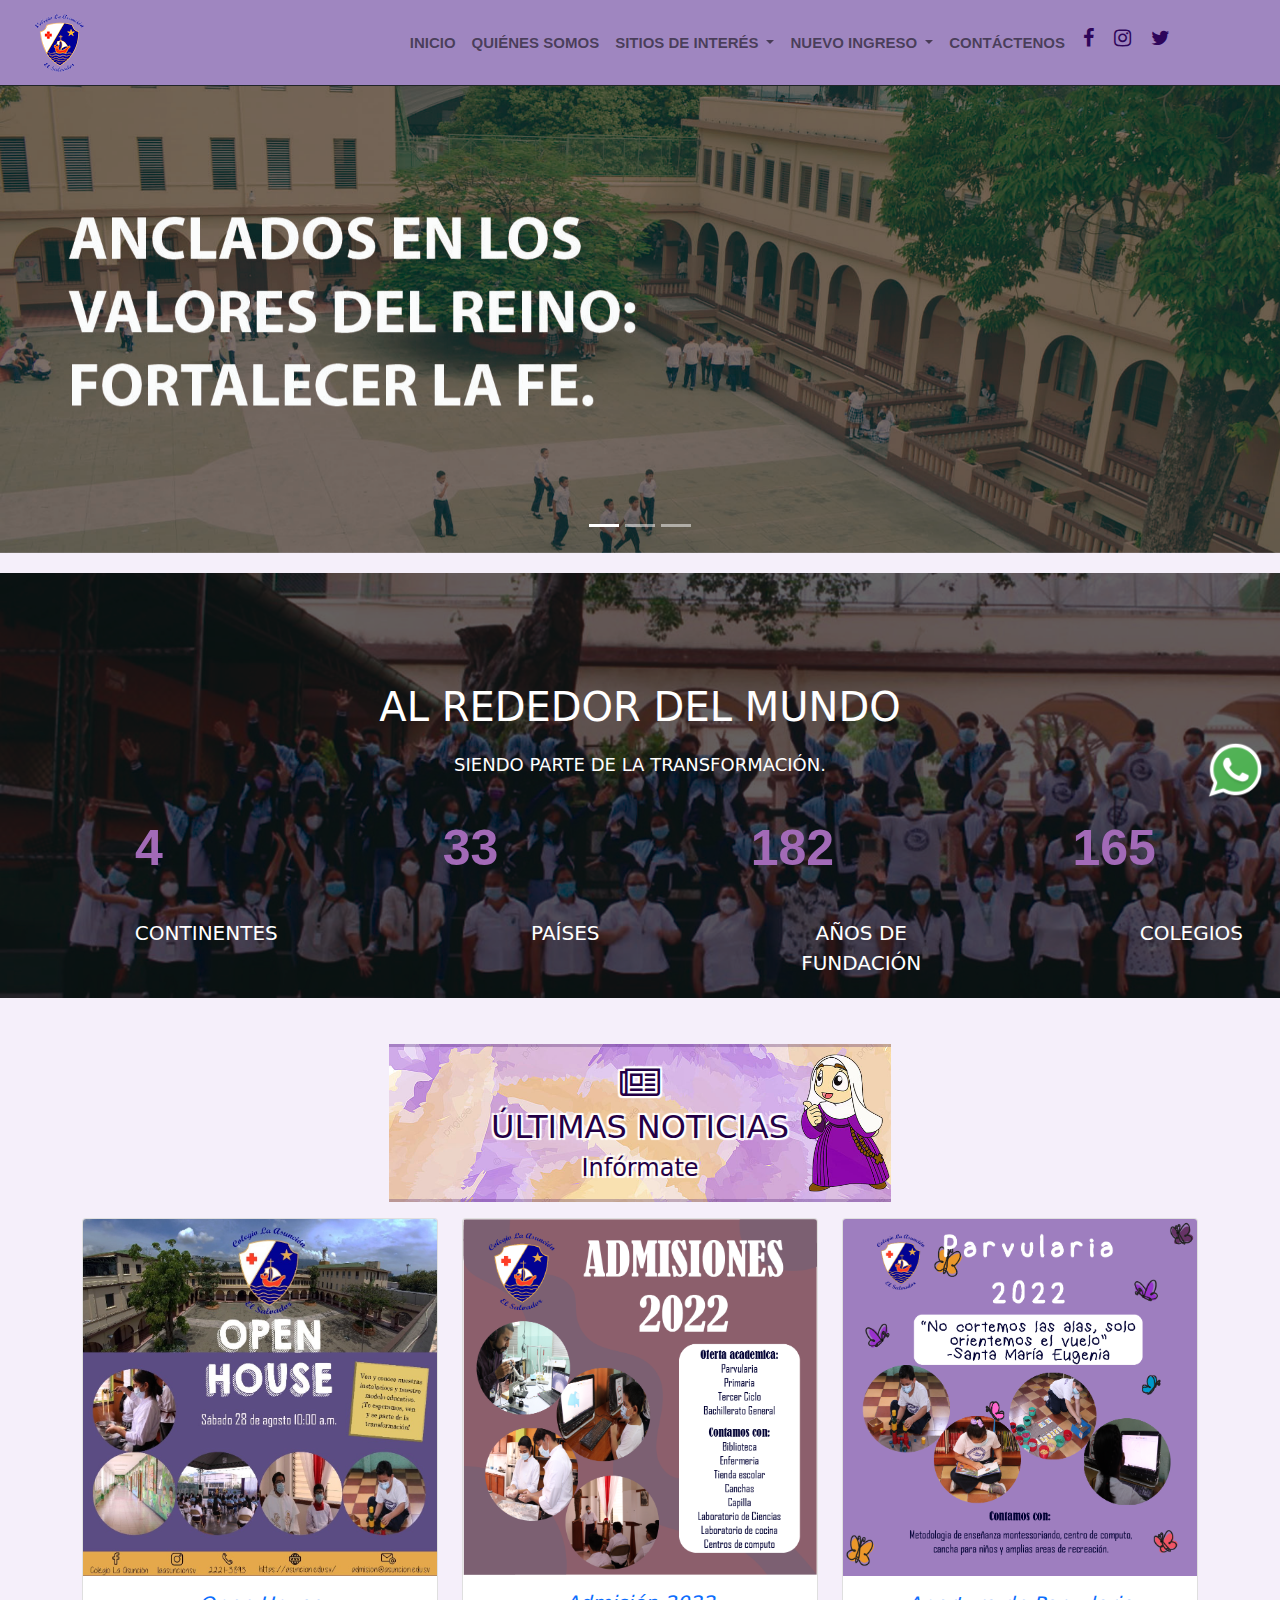
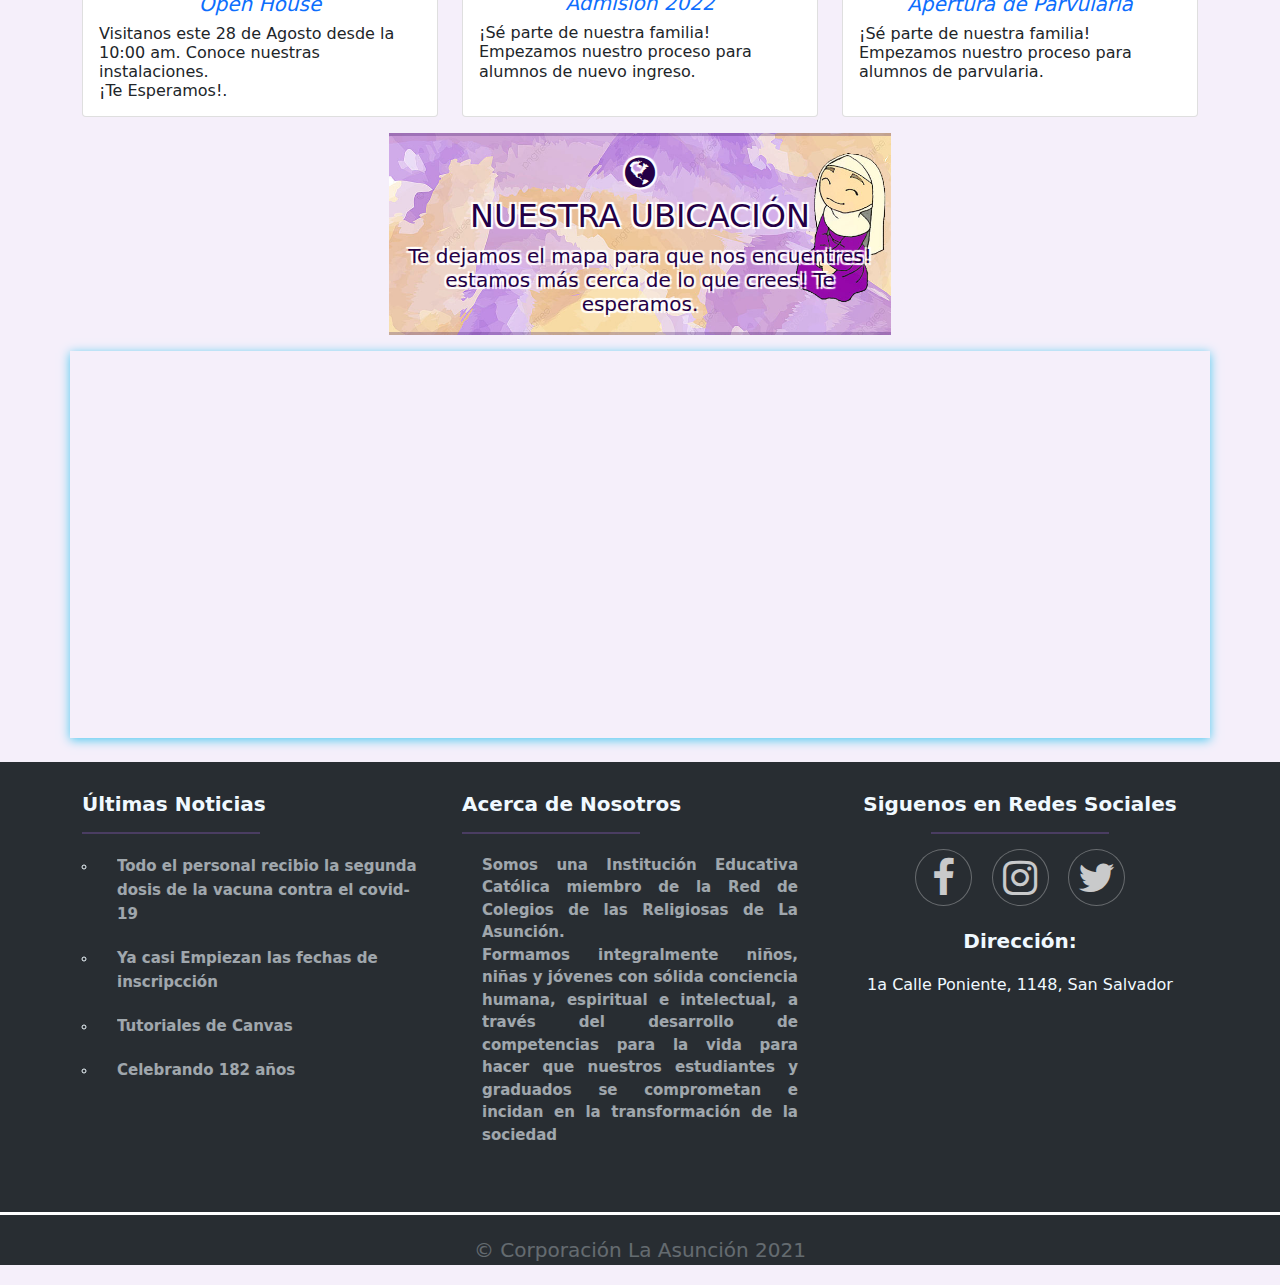
<file: index.html>
<!DOCTYPE html>
<html lang="es">
<head>
	<meta charset="UTF-8">
	<meta name="viewport" content="width=device-width, initial-scale=1.0">
	<title>Colegio La Asunción - SV</title>
	<meta name="description" content="corporacion la asuncion">
	<link rel="shortcut icon" href="images/logo.png" />

	<!-- boostrap -->
	<link rel="stylesheet" href="css/bootstrap.min.css">

	<!-- Font -->
	<link rel="stylesheet" href="css/font/font-awesome.min.css">

	<!-- redes sociales navbar -->
	<link rel="stylesheet" href="https://maxcdn.bootstrapcdn.com/font-awesome/4.7.0/css/font-awesome.min.css"/>

	<!-- Modal -->
	<link rel="stylesheet" href="css/paginas/modal.css">

	<!-- banner -->
	<link rel="stylesheet" href="css/paginas/banner.css">

	<!-- NavBar -->
	<link rel="stylesheet" href="css/paginas/navbar.css">

	<!-- Ultimas Noticias -->
	<link rel="stylesheet" href="css/paginas/Unoticias.css">

	<!-- Footer -->
	<link rel="stylesheet" href="css/paginas/footer.css">


</head>
<body id="body-index">
	

	<!-- Navbar -->
	<nav class="navbar sticky-top navbar-light navbar-expand-lg border-bottom border-dark" style="background-color: #9f86c0;">

		    <a class="navbar-brand nav-image" href="index.html">
		      <img src="images/logo.png" alt="La Asunción">
		    </a>

		    <button class="navbar-toggler navbar-toggler-right toggle" type="button" data-bs-toggle="collapse" data-bs-target="#navbarNavDropdown" aria-controls="navbarNavDropdown" aria-expanded="false" aria-label="Toggle navigation">
		      <span class="navbar-toggler-icon"></span>
		    </button>
		    <div class="collapse navbar-collapse justify-content-end bar" id="navbarNavDropdown">
		      <ul class="navbar-nav items">
		        <li class="nav-item p">
		          <a class="nav-link a" aria-current="page" href="index.html">inicio</a>
		        </li>
		        <li class="nav-item p">
		          <a class="nav-link" href="quienes.html">quiénes somos</a>
		        </li>
		        <li class="nav-item dropdown p">
		          <a class="nav-link dropdown-toggle" href="#" id="navbarDropdownMenuLink" role="button" data-bs-toggle="dropdown" aria-expanded="false">
		            sitios de interés
		          </a>
		          <ul class="dropdown-menu submenu" aria-labelledby="navbarDropdownMenuLink">
		            <li><a class="dropdown-item a" href="sitios.html">Plataforma y Correo</a></li>
		            <li><a class="dropdown-item a" href="noticias.html">Noticias</a></li>
		            <li><a class="dropdown-item a" href="galeria.html">Galería</a></li>
		            <li><hr class="dropdown-divider"></li>
		            <li><a class="dropdown-item a" href="https://sites.google.com/view/biblioteca-monseor-romero/inicio" target="_blank">Biblioteca Online</a></li>
		          </ul>
		        </li>
		        <li class="nav-item dropdown p">
		          <a class="nav-link dropdown-toggle" href="#" id="navbarDropdownMenuLink" role="button" data-bs-toggle="dropdown" aria-expanded="false">
		            nuevo ingreso
		          </a>
		          <ul class="dropdown-menu submenu" aria-labelledby="navbarDropdownMenuLink">
		            <li><a class="dropdown-item a" href="oferta.php">Oferta Académica</a></li>
		            <li><a class="dropdown-item a" href="solicitud_info.php">Admisión 2022</a></li>
		          </ul>
		        </li>
		        <li class="nav-item p">
		          <a class="nav-link" href="contactenos.html">contáctenos</a>
		        </li>
		        <li><a href="https://www.facebook.com/colegiolaasuncionsv" target="_blank"><i aria-hidden='true' class='fa fa-facebook redes'/></i></a></li>
		        <li><a href="https://www.instagram.com/laasuncionsv/" target="_blank"><i aria-hidden='true' class='fa fa-instagram redes'/></i></a></li>
                <li><a href="https://twitter.com/laasuncionsv?lang=es" target="_blank"><i aria-hidden='true' class='fa fa-twitter redes'/></i></a></li>
                
		      </ul>

		    </div>			    
	</nav>


	<!-- Banner Principal -->
	<div id="carouselExampleIndicators" class="carousel slide" data-bs-ride="carousel">

	  <div class="carousel-indicators">
	    <button type="button" data-bs-target="#carouselExampleIndicators" data-bs-slide-to="0" class="active" aria-current="true" aria-label="Slide 1"></button>
	    <button type="button" data-bs-target="#carouselExampleIndicators" data-bs-slide-to="1" aria-label="Slide 2"></button>
	    <button type="button" data-bs-target="#carouselExampleIndicators" data-bs-slide-to="2" aria-label="Slide 3"></button>
	  </div>
	  <div class="carousel-inner">
	    <div class="carousel-item active">
	      <img src="images/main-banner/banneruno.jpg" class="d-block w-100" alt="...">
	    </div>
	    <div class="carousel-item">
	      <img src="images/main-banner/bannerdos.jpg" class="d-block w-100" alt="...">
	    </div>
	    <div class="carousel-item">
	      <img src="images/main-banner/bannertres.jpg" class="d-block w-100" alt="...">
	    </div>
	  </div>
	</div>

	<!-- Banner secundario -->

	<div class="content" style="background-image: url(images/about/somos2.jpg);">
		<center>
			<div class="centerBanner">
				<h1 class="titleBanner">AL REDEDOR DEL MUNDO</h1>
			  <p class="phraseBanner">Siendo parte de la transformación.</p>
			</div>
		</center>
		<div class="row rows">
			<div class="col-md-3">
				<center>
	            <h1 class="numbers">4</h1>
	            <p class="phraseNum">Continentes</p>
	      </center>
			</div>
			<div class="col-md-3">
				<center>
              <h1 class="numbers">33</h1>
            	<p class="phraseNum">Países</p>
        </center>
			</div>
			<div class="col-md-3">
				<center>
	            <h1 class="numbers">182</h1>
	            <p class="phraseNum">Años de <br/>Fundación</p>
	      </center>
			</div>
			<div class="col-md-3">
				<center>
	            <h1 class="numbers">165</h1>
	            <p class="phraseNum">Colegios</p>
	      </center>
			</div>
		</div>
	</div>


	<!-- Ultimas Noticias -->
	<div class="container container-UN">
		<div class="row">
			<center>
				<div class="col-md-6">
					<div class="acerca"  style="background-image: url(images/fondouno.jpg); background-repeat: no-repeat; background-size: cover; background-position: center;">
			      <hr class="hrN">
			      	<i class="fa fa-newspaper-o iconN"></i>
				      <h2>ÚLTIMAS NOTICIAS</h2>
				      <div class="text"><h4>Infórmate</h4></div>
			      <hr class="hrN">
			     </div>
			  </div>
	  	</center>
	  </div>
	</div>
	<div class="container">
			  <div class="row row-cols-1 row-cols-md-3 g-4">
		  <div class="col">
		    <div class="card h-100">
		      <img src="images/noticias/open.jpeg" class="card-img-top imgU" alt="...">
		      <div class="card-body">
		        <a class="Titu" href="noticias.html#ope"><h5 class="card-title">Open House</h5></a>
		        <h6 class="card-text">Visitanos este 28 de Agosto desde la 10:00 am. Conoce nuestras instalaciones.<br>¡Te Esperamos!.</h6>
		      </div>
		    </div>
		  </div>
		  <div class="col">
		    <div class="card h-100">
		      <img src="images/noticias/Admision2022.2.png" class="card-img-top imgU" alt="...">
		      <div class="card-body">
		        <a class="Titu" href="noticias.html#adm"><h5 class="card-title">Admisión 2022</h5></a>
		        <h6 class="card-text">¡Sé parte de nuestra familia! Empezamos nuestro proceso para alumnos de nuevo ingreso.</h6>
		      </div>
		    </div>
		  </div>
		  <div class="col">
		    <div class="card h-100">
		      <img src="images/noticias/parvularia2022.png" class="card-img-top imgU" alt="...">
		      <div class="card-body">
		        <a class="Titu"><h5 class="card-title">Apertura de Parvularia</h5></a>
		        <h6 class="card-text">¡Sé parte de nuestra familia! Empezamos nuestro proceso para alumnos de parvularia.</h6>
		      </div>
		    </div>
		  </div>
		</div>
	</div>

	<!-- Ubicacion Maps-->
	<div class="container">
		<div class="row">
			<center>
				<div class="col-md-6">
					<div class="acerca" style="background-image: url(images/fondodos.jpg); background-repeat: no-repeat; background-size: cover; background-position: center;">
			      <hr class="hrN">
			      	<i class="fa fa-globe iconN" aria-hidden="true"></i>
				      <h2>NUESTRA UBICACIÓN</h2>
				      <div class="text"><h5>Te dejamos el mapa para que nos encuentres! estamos más cerca de lo que crees! Te esperamos.</h5></div>
			      <hr class="hrN">
			     </div>
			  </div>
	  	</center>
	  </div>
	</div>
	<div class="container">
		<div class="row">
			<div class="col-md-12 ubicacion">
					<iframe src="https://www.google.com/maps/embed?pb=!1m18!1m12!1m3!1d3876.2767494626523!2d-89.20429968513186!3d13.701681202144446!2m3!1f0!2f0!3f0!3m2!1i1024!2i768!4f13.1!3m3!1m2!1s0x8f6330f307ddc703%3A0x973faca83cf001e8!2sColegio%20La%20Asunci%C3%B3n!5e0!3m2!1ses-419!2ssv!4v1626298710911!5m2!1ses-419!2ssv" width="100%" height="380" style="border:0;" allowfullscreen="" loading="lazy"></iframe>
			</div>
		</div>
	</div><br>

	<!-- WhatsApp Chat -->
  <a href="https://api.whatsapp.com/send?phone=50376025460&text=Hola!&nbsp;Me&nbsp;podrían&nbsp;brindar&nbsp;información?" class="appWhatsapp" target="_blank">
    <img src="images/Whatsapp.png" alt="Whatsapp">
  </a>

  <!-- Messenger plugin del chat Code -->
    <div id="fb-root"></div>

    <!-- Your plugin del chat code --
    <div id="fb-customer-chat" class="fb-customerchat">
    </div>

    <script>
      var chatbox = document.getElementById('fb-customer-chat');
      chatbox.setAttribute("page_id", "640260806045532");
      chatbox.setAttribute("attribution", "page_inbox");

      window.fbAsyncInit = function() {
        FB.init({
          xfbml            : true,
          version          : 'v11.0'
        });
      };

      (function(d, s, id) {
        var js, fjs = d.getElementsByTagName(s)[0];
        if (d.getElementById(id)) return;
        js = d.createElement(s); js.id = id;
        js.src = 'https://connect.facebook.net/es_LA/sdk/xfbml.customerchat.js';
        fjs.parentNode.insertBefore(js, fjs);
      }(document, 'script', 'facebook-jssdk'));
    </script>

	<!-- Footer -->
	<div class="footer-dark">
	    <footer>
	        <div class="container">
	            <div class="row">
	                <div class="col-sm-6 col-md-4 item">
	                    <h3>Últimas Noticias</h3><hr class="hr">
	                    <ul>
			              <li class="u"><a href="#"><p align="left">Todo el personal recibio la segunda dosis de la vacuna contra el covid-19</p></a></li>
			              <li class="u"><a href="#"><p align="left">Ya casi Empiezan las fechas de inscripcción</p></a></li>
			              <li class="u"><a href="#"><p align="left">Tutoriales de Canvas</p></a></li>
			              <li class="u"><a href="#"><p align="left">Celebrando 182 años</p></a></li>
			            </ul>
	                </div>
	                <div class="col-md-4 item text">
	                    <h3>Acerca de Nosotros</h3><hr class="hr">
	                    <p align="justify">Somos una Institución Educativa Católica miembro de la Red de Colegios de las Religiosas de La Asunción.<br>

							Formamos integralmente niños, niñas y jóvenes con sólida conciencia humana, espiritual e intelectual, a través del desarrollo de competencias para la vida para hacer que nuestros estudiantes y graduados se comprometan e incidan en la transformación de la sociedad</p>
	                </div>
	                <div class="col item social"> <h3>Siguenos en Redes Sociales</h3><center><hr class="hr"></center>
	                	<a href="https://www.facebook.com/colegiolaasuncionsv" target="_blank"><i class="fa fa-facebook redesf"></i></a>
	                	<a href="https://www.instagram.com/laasuncionsv/" target="_blank"><i class="fa fa-instagram redesf"></i></a>
	                	<a href="https://twitter.com/laasuncionsv?lang=es" target="_blank"><i class="fa fa-twitter redesf"></i></a><br><br>
	                	<h3>Dirección:</h3><p>1a Calle Poniente, 1148, San Salvador</p></div>
	            </div>
	            
	            
	            
	        </div>
	    </footer>
	</div>

	<!-- SSL -->
	<div class="cert d-none d-md-block">
				<center>
	            	<p class="copyright">© Corporación La Asunción 2021</p>
	            	<span id="siteseal"><script async type="text/javascript" src="https://seal.starfieldtech.com/getSeal?sealID=hhTdukaSiaoA1QEZfbR8whb3d4AvOkJzgNb5v4oN0z4thwvhJ1BgRRNYgdxV"></script></span>
	      </center>
	</div>

	<!-- Modal --
   	<div class="pop-up">
        <div class="pop-up-wrap">
            <div class="pop-up-title">
            	<img src="images/logo.png" alt="La Asunción">
                <h2>La Asunción</h2>
            </div>
            <div class="subcription">
                <div class="line"></div>
                <i class="fa fa-times-circle-o close" id="close"></i>
                <div class="sub-content">
                    <h2>VISITANOS</h2>
                    	<img src="images/modal/open.jpeg" width="400" height="300">
                </div>
                
                <div class="line"></div>
            </div>
        </div>
    </div>
	

	<!-- Script de Navbar estatico y cambio de color -->
	<style type="text/css">
		.color{
			background-color: rgba(181, 160, 213, 0.93) !important;
		}
	</style>
	<script type="text/javascript">
		var nav = document.querySelector('nav');

			window.addEventListener('scroll', function (){

				if (window.pageYOffset > 100) {
					nav.classList.add('color','shadow');
				}else{
					nav.classList.remove('color','shadow');
				}
		});
		var button = document.querySelector('button');

			window.addEventListener('scroll', function (){

				if (window.pageYOffset > 100) {
					button.classList.add('color','shadow');
				}else{
					button.classList.remove('color','shadow');
				}
		});
	</script>

	<!-- jQuery -->	
	<script src="js/jquery-3.6.0.min.js"></script>
	<script src="js/bootstrap.min.js"></script>

	<!-- Modal -->
	<script src="js/modal.js"></script>

	
</body>
</html>
</file>
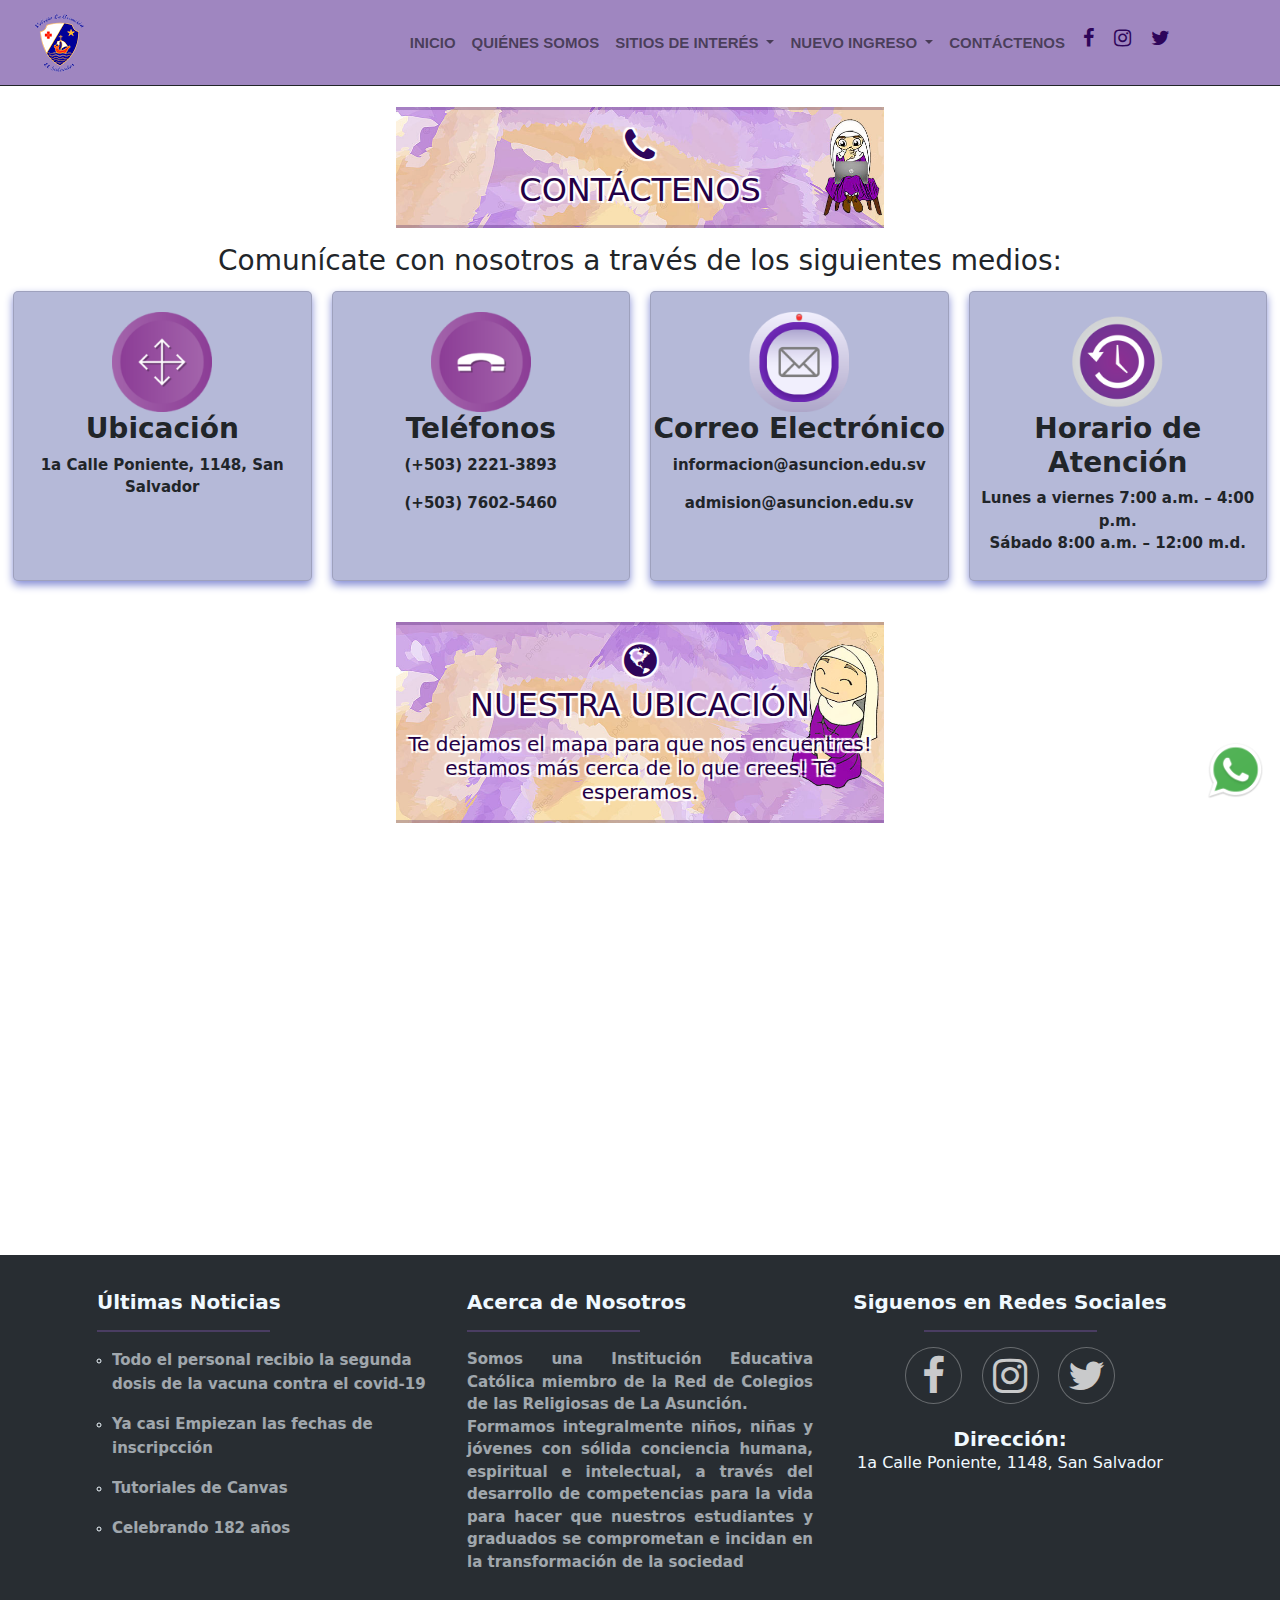
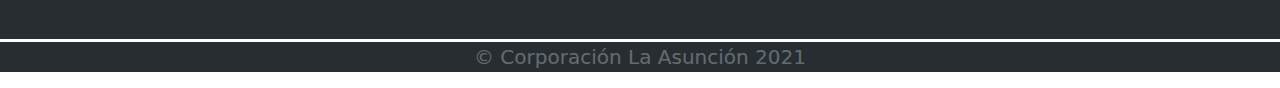
<file: contactenos.html>
<!DOCTYPE html>
<html lang="es">
<head>
	<meta charset="UTF-8">
	<meta name="viewport" content="width=device-width, initial-scale=1.0">
	<title>Colegio La Asunción - SV</title>
	<meta name="description" content="corporacion la asuncion">
	<link rel="shortcut icon" href="images/logo.png" />

	<!-- boostrap -->
	<link rel="stylesheet" href="css/bootstrap.min.css">

	<!-- Font -->
	<link rel="stylesheet" href="css/font/font-awesome.min.css">

	<!-- redes sociales navbar -->
	<link rel="stylesheet" href="https://maxcdn.bootstrapcdn.com/font-awesome/4.7.0/css/font-awesome.min.css"/>

	<!-- NavBar -->
	<link rel="stylesheet" href="css/paginas/navbar.css">

	<!-- Contactos  -->
	<link rel="stylesheet" href="css/paginas/contactenos.css">

	<!-- Footer -->
	<link rel="stylesheet" href="css/paginas/footer.css">

	<!-- animacion formulario-->
    <link rel="stylesheet" href="https://cdnjs.cloudflare.com/ajax/libs/animate.css/4.1.1/animate.min.css"/>


</head>
<body id="body-noticias">
	

	<!-- Navbar -->
	<nav class="navbar sticky-top navbar-light navbar-expand-lg border-bottom border-dark" style="background-color: #9f86c0;">

		    <a class="navbar-brand nav-image" href="index.html">
		      <img src="images/logo.png" alt="La Asunción">
		    </a>

		    <button class="navbar-toggler navbar-toggler-right toggle" type="button" data-bs-toggle="collapse" data-bs-target="#navbarNavDropdown" aria-controls="navbarNavDropdown" aria-expanded="false" aria-label="Toggle navigation">
		      <span class="navbar-toggler-icon"></span>
		    </button>
		    <div class="collapse navbar-collapse justify-content-end bar" id="navbarNavDropdown">
		      <ul class="navbar-nav items">
		        <li class="nav-item p">
		          <a class="nav-link a" aria-current="page" href="index.html">inicio</a>
		        </li>
		        <li class="nav-item p">
		          <a class="nav-link" href="quienes.html">quiénes somos</a>
		        </li>
		        <li class="nav-item dropdown p">
		          <a class="nav-link dropdown-toggle" href="#" id="navbarDropdownMenuLink" role="button" data-bs-toggle="dropdown" aria-expanded="false">
		            sitios de interés
		          </a>
		          <ul class="dropdown-menu submenu" aria-labelledby="navbarDropdownMenuLink">
		            <li><a class="dropdown-item a" href="sitios.html">Plataforma y Correo</a></li>
		            <li><a class="dropdown-item a" href="noticias.html">Noticias</a></li>
		            <li><a class="dropdown-item a" href="galeria.html">Galería</a></li>
		            <li><hr class="dropdown-divider"></li>
		            <li><a class="dropdown-item a" href="https://sites.google.com/view/biblioteca-monseor-romero/inicio" target="_blank">Biblioteca Online</a></li>
		          </ul>
		        </li>
		        <li class="nav-item dropdown p">
		          <a class="nav-link dropdown-toggle" href="#" id="navbarDropdownMenuLink" role="button" data-bs-toggle="dropdown" aria-expanded="false">
		            nuevo ingreso
		          </a>
		          <ul class="dropdown-menu submenu" aria-labelledby="navbarDropdownMenuLink">
		            <li><a class="dropdown-item a" href="oferta.php">Oferta Académica</a></li>
		            <li><a class="dropdown-item a" href="solicitud_info.php" disabled>Admisión 2022</a></li>
		          </ul>
		        </li>
		        <li class="nav-item p">
		          <a class="nav-link" href="#">contáctenos</a>
		        </li>
		        <li><a href="https://www.facebook.com/colegiolaasuncionsv" target="_blank"><i aria-hidden='true' class='fa fa-facebook redes'/></i></a></li>
		        <li><a href="https://www.instagram.com/laasuncionsv/" target="_blank"><i aria-hidden='true' class='fa fa-instagram redes'/></i></a></li>
                <li><a href="https://twitter.com/laasuncionsv?lang=es" target="_blank"><i aria-hidden='true' class='fa fa-twitter redes'/></i></a></li>
                
		      </ul>

		    </div>			    
	</nav>

	<!-- Contactenos -->
	<div class="container">
		<div class="row">
			<center>
				<div class="col-md-6">
					<div class="tituloC" style="background-image: url(images/fondotres.jpg); background-repeat: no-repeat; background-size: cover; background-position: center;">
			      <hr class="hrC">
			      	<i class="fa fa-phone iconC" aria-hidden="true"></i>
				      <h2 class="h2">CONTÁCTENOS</h2>
			      <hr class="hrC">
			     </div>
			  </div>
			  <h3 class="animate__animated animate__pulse animate__slow animate__infinite  infinite">Comunícate con nosotros a través de los siguientes medios: </h3>
	  	</center>
	  </div>
	</div>

	<div class="row">
	  <div class="column">
	    <div class="card">
	      <center><img class="" src="images/contactos/ubicacion.png"></center>
	      <h3><strong>Ubicación</strong></h3>
	      <p class="p"><b>1a Calle Poniente, 1148, San Salvador</b></p>
	    </div>
	  </div>

	  <div class="column">
	    <div class="card">
	      <center><img src="images/contactos/telefono.png"></center>
	      <h3><strong>Teléfonos</strong></h3>
	      <p class="p"><b>(+503) 2221-3893</b></p>
	      <p class="p"><b>(+503) 7602-5460</b></p>
	    </div>
	  </div>
	  
	  <div class="column">
	    <div class="card">
	      <center><img src="images/contactos/email.png"></center>
	      <h3><strong>Correo Electrónico</strong></h3>
	      <p class="p"><b>informacion@asuncion.edu.sv</b></p>
	      <p class="p"><b>admision@asuncion.edu.sv</b></p>

	    </div>
	  </div>
	  
	  <div class="column">
	    <div class="card">
	      <center><img src="images/contactos/horario.png"></center>
	      <h3><strong>Horario de Atención</strong></h3>
	      <p class="p"><b>Lunes a viernes 7:00 a.m. – 4:00 p.m.<br>
	         Sábado 8:00 a.m. – 12:00 m.d.</b></p>
	    </div>
	  </div>
	</div>

    <!-- Ubicacion Maps-->
	<div class="container">
		<div class="row">
			<center>
				<div class="col-md-6">
					<div class="tituloC" style="background-image: url(images/fondodos.jpg); background-repeat: no-repeat; background-size: cover; background-position: center;">
			      <hr class="hrC">
			      	<i class="fa fa-globe iconC" aria-hidden="true"></i>
				      <h2>NUESTRA UBICACIÓN</h2>
				      <div class="text"><h5>Te dejamos el mapa para que nos encuentres! estamos más cerca de lo que crees! Te esperamos.</h5></div>
			      <hr class="hrC">
			     </div>
			  </div>
	  	</center>
	  </div>
	</div>
	<div class="container">
		<div class="row">
			<div class="col-md-12 ubicacion">
					<iframe src="https://www.google.com/maps/embed?pb=!1m18!1m12!1m3!1d3876.2767494626523!2d-89.20429968513186!3d13.701681202144446!2m3!1f0!2f0!3f0!3m2!1i1024!2i768!4f13.1!3m3!1m2!1s0x8f6330f307ddc703%3A0x973faca83cf001e8!2sColegio%20La%20Asunci%C3%B3n!5e0!3m2!1ses-419!2ssv!4v1626298710911!5m2!1ses-419!2ssv" width="100%" height="380" style="border:0;" allowfullscreen="" loading="lazy"></iframe>
			</div>
		</div>
	</div><br>

	<!-- WhatsApp Chat -->
  <a href="https://api.whatsapp.com/send?phone=50376025460&text=Hola!&nbsp;Me&nbsp;podrían&nbsp;brindar&nbsp;información?" class="appWhatsapp" target="_blank">
    <img src="images/Whatsapp.png" alt="Whatsapp">
  </a>

  <!-- Messenger plugin del chat Code -->
    <div id="fb-root"></div>

    <!-- Your plugin del chat code --
    <div id="fb-customer-chat" class="fb-customerchat">
    </div>

    <script>
      var chatbox = document.getElementById('fb-customer-chat');
      chatbox.setAttribute("page_id", "640260806045532");
      chatbox.setAttribute("attribution", "page_inbox");

      window.fbAsyncInit = function() {
        FB.init({
          xfbml            : true,
          version          : 'v11.0'
        });
      };

      (function(d, s, id) {
        var js, fjs = d.getElementsByTagName(s)[0];
        if (d.getElementById(id)) return;
        js = d.createElement(s); js.id = id;
        js.src = 'https://connect.facebook.net/es_LA/sdk/xfbml.customerchat.js';
        fjs.parentNode.insertBefore(js, fjs);
      }(document, 'script', 'facebook-jssdk'));
    </script>

	<!-- Footer -->
	<div class="footer-dark">
	    <footer>
	        <div class="container">
	            <div class="row">
	                <div class="col-sm-6 col-md-4 item">
	                    <h3>Últimas Noticias</h3><hr class="hr">
	                    <ul>
			              <li class="u"><a href="#"><p align="left">Todo el personal recibio la segunda dosis de la vacuna contra el covid-19</p></a></li>
			              <li class="u"><a href="#"><p align="left">Ya casi Empiezan las fechas de inscripcción</p></a></li>
			              <li class="u"><a href="#"><p align="left">Tutoriales de Canvas</p></a></li>
			              <li class="u"><a href="#"><p align="left">Celebrando 182 años</p></a></li>
			            </ul>
	                </div>
	                <div class="col-md-4 item text">
	                    <h3>Acerca de Nosotros</h3><hr class="hr">
	                    <p align="justify">Somos una Institución Educativa Católica miembro de la Red de Colegios de las Religiosas de La Asunción.<br>

							Formamos integralmente niños, niñas y jóvenes con sólida conciencia humana, espiritual e intelectual, a través del desarrollo de competencias para la vida para hacer que nuestros estudiantes y graduados se comprometan e incidan en la transformación de la sociedad</p>
	                </div>
	                <div class="col item social"> <h3>Siguenos en Redes Sociales</h3><center><hr class="hr"></center>
	                	<a href="https://www.facebook.com/colegiolaasuncionsv" target="_blank"><i class="fa fa-facebook redesf"></i></a>
	                	<a href="https://www.instagram.com/laasuncionsv/" target="_blank"><i class="fa fa-instagram redesf"></i></a>
	                	<a href="https://twitter.com/laasuncionsv?lang=es" target="_blank"><i class="fa fa-twitter redesf"></i></a><br><br>
	                	<h3>Dirección:</h3><p>1a Calle Poniente, 1148, San Salvador</p></div>
	            </div>
	            
	            
	            
	        </div>
	    </footer>
	</div>

	<!-- SSL -->
	<div class="cert d-none d-md-block">
				<center>
	            	<p class="copyright">© Corporación La Asunción 2021</p>
	            	<span id="siteseal"><script async type="text/javascript" src="https://seal.starfieldtech.com/getSeal?sealID=hhTdukaSiaoA1QEZfbR8whb3d4AvOkJzgNb5v4oN0z4thwvhJ1BgRRNYgdxV"></script></span>
	      </center>
	</div>

	<!-- Script de Navbar estatico y cambio de color -->
	<style type="text/css">
		.color{
			background-color: rgba(181, 160, 213, 0.93) !important;
		}
	</style>
	<script type="text/javascript">
		var nav = document.querySelector('nav');

			window.addEventListener('scroll', function (){

				if (window.pageYOffset > 100) {
					nav.classList.add('color','shadow');
				}else{
					nav.classList.remove('color','shadow');
				}
		});
		var button = document.querySelector('button');

			window.addEventListener('scroll', function (){

				if (window.pageYOffset > 100) {
					button.classList.add('color','shadow');
				}else{
					button.classList.remove('color','shadow');
				}
		});
	</script>
	<!-- jQuery -->	
	<script src="js/jquery-3.6.0.min.js"></script>
	<script src="js/bootstrap.min.js"></script>

	
</body>
</html>
</file>
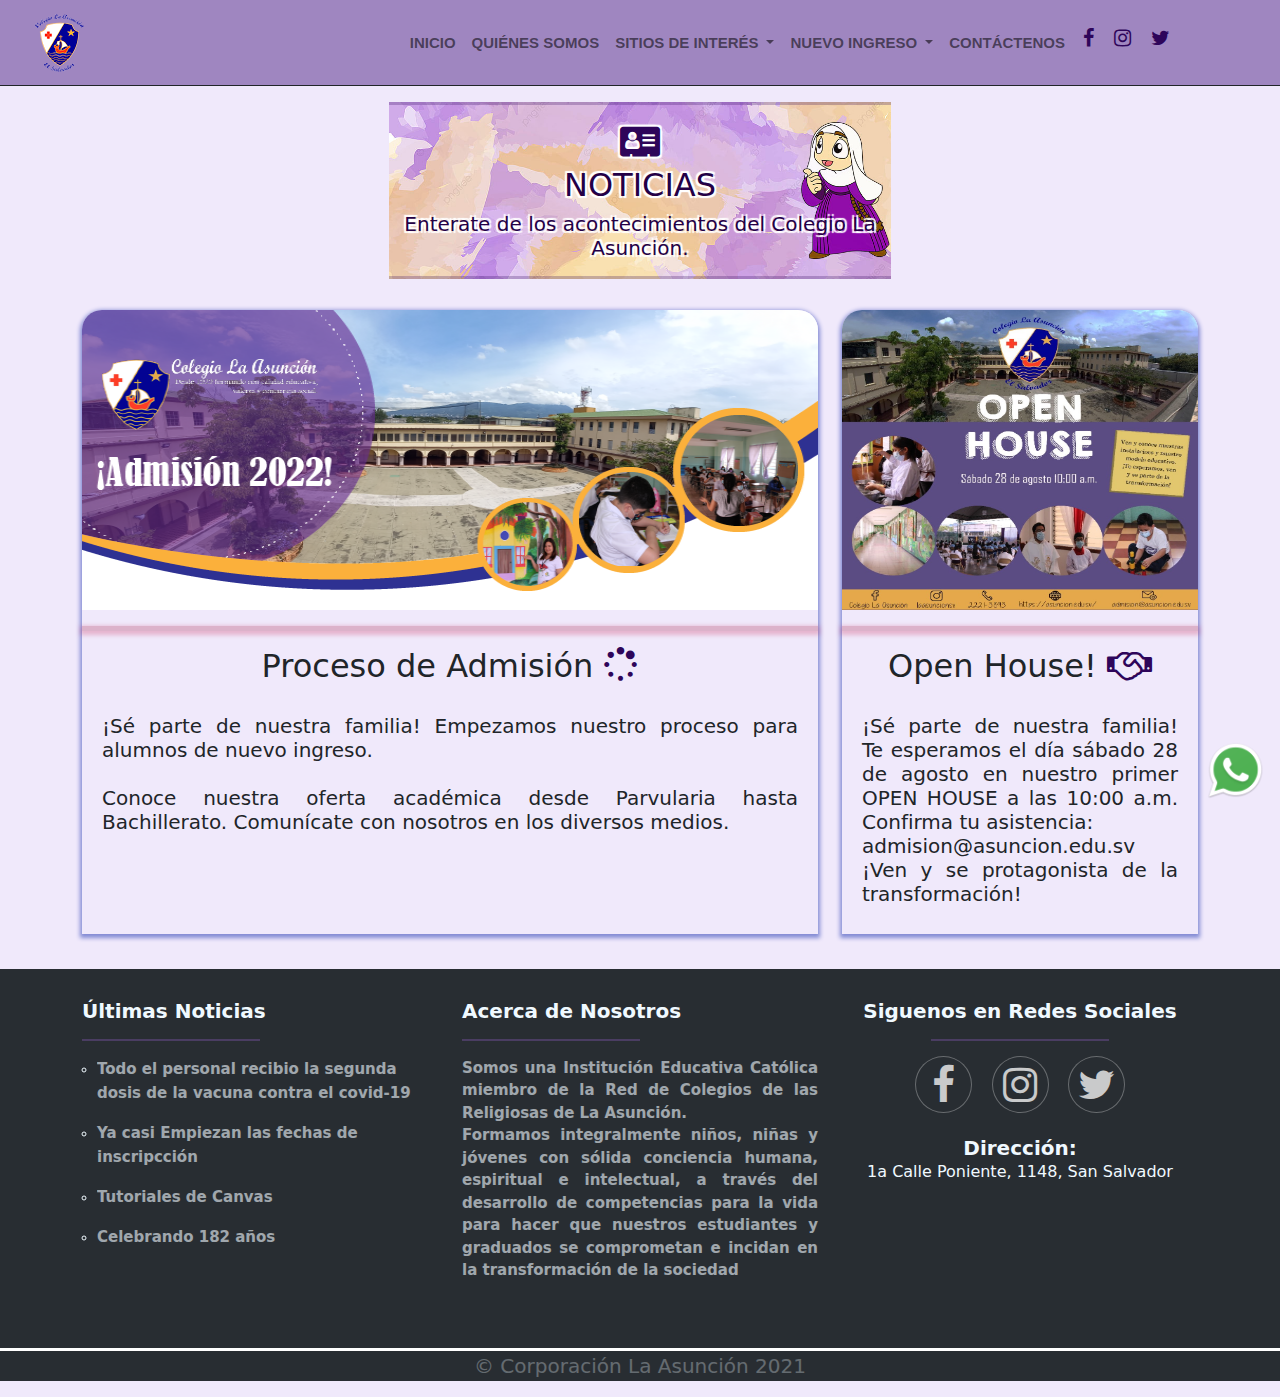
<file: noticias.html>
<!DOCTYPE html>
<html lang="es">
<head>
	<meta charset="UTF-8">
	<meta name="viewport" content="width=device-width, initial-scale=1.0">
	<title>Colegio La Asunción - SV</title>
	<meta name="description" content="corporacion la asuncion">
	<link rel="shortcut icon" href="images/logo.png" />

	<!-- boostrap -->
	<link rel="stylesheet" href="css/bootstrap.min.css">

	<!-- Font -->
	<link rel="stylesheet" href="css/font/font-awesome.min.css">

	<!-- redes sociales navbar -->
	<link rel="stylesheet" href="https://maxcdn.bootstrapcdn.com/font-awesome/4.7.0/css/font-awesome.min.css"/>

	<!-- NavBar -->
	<link rel="stylesheet" href="css/paginas/navbar.css">

	<!-- Noticias -->
	<link rel="stylesheet" href="css/paginas/noticias.css">

	<!-- Footer -->
	<link rel="stylesheet" href="css/paginas/footer.css">


</head>
<body id="body-noticias">
	

	<!-- Navbar -->
	<nav class="navbar sticky-top navbar-light navbar-expand-lg border-bottom border-dark" style="background-color: #9f86c0;">

		    <a class="navbar-brand nav-image" href="index.html">
		      <img src="images/logo.png" alt="La Asunción">
		    </a>

		    <button class="navbar-toggler navbar-toggler-right toggle" type="button" data-bs-toggle="collapse" data-bs-target="#navbarNavDropdown" aria-controls="navbarNavDropdown" aria-expanded="false" aria-label="Toggle navigation">
		      <span class="navbar-toggler-icon"></span>
		    </button>
		    <div class="collapse navbar-collapse justify-content-end bar" id="navbarNavDropdown">
		      <ul class="navbar-nav items">
		        <li class="nav-item p">
		          <a class="nav-link a" aria-current="page" href="index.html">inicio</a>
		        </li>
		        <li class="nav-item p">
		          <a class="nav-link" href="quienes.html">quiénes somos</a>
		        </li>
		        <li class="nav-item dropdown p">
		          <a class="nav-link dropdown-toggle" href="#" id="navbarDropdownMenuLink" role="button" data-bs-toggle="dropdown" aria-expanded="false">
		            sitios de interés
		          </a>
		          <ul class="dropdown-menu submenu" aria-labelledby="navbarDropdownMenuLink">
		            <li><a class="dropdown-item a" href="sitios.html">Plataforma y Correo</a></li>
		            <li><a class="dropdown-item a" href="noticias.html">Noticias</a></li>
		            <li><a class="dropdown-item a" href="galeria.html">Galería</a></li>
		            <li><hr class="dropdown-divider"></li>
		            <li><a class="dropdown-item a" href="https://sites.google.com/view/biblioteca-monseor-romero/inicio" target="_blank">Biblioteca Online</a></li>
		          </ul>
		        </li>
		        <li class="nav-item dropdown p">
		          <a class="nav-link dropdown-toggle" href="#" id="navbarDropdownMenuLink" role="button" data-bs-toggle="dropdown" aria-expanded="false">
		            nuevo ingreso
		          </a>
		          <ul class="dropdown-menu submenu" aria-labelledby="navbarDropdownMenuLink">
		            <li><a class="dropdown-item a" href="oferta.php">Oferta Académica</a></li>
		            <li><a class="dropdown-item a" href="solicitud_info.php">Admisión 2022</a></li>
		          </ul>
		        </li>
		        <li class="nav-item p">
		          <a class="nav-link" href="contactenos.html">contáctenos</a>
		        </li>
		        <li><a href="https://www.facebook.com/colegiolaasuncionsv" target="_blank"><i aria-hidden='true' class='fa fa-facebook redes'/></i></a></li>
		        <li><a href="https://www.instagram.com/laasuncionsv/" target="_blank"><i aria-hidden='true' class='fa fa-instagram redes'/></i></a></li>
                <li><a href="https://twitter.com/laasuncionsv?lang=es" target="_blank"><i aria-hidden='true' class='fa fa-twitter redes'/></i></a></li>
                
		      </ul>

		    </div>			    
	</nav>

	<!-- Noticias-->
	<div class="container">
		<div class="row">
			<center>
				<div class="col-md-6">
					<div class="tituloS" style="background-image: url(images/fondouno.jpg); background-repeat: no-repeat; background-size: cover; background-position: center;">
			      <hr class="hrN">
			      	<i class="fa fa-address-card iconN" aria-hidden="true"></i>
				      <h2>NOTICIAS</h2>
				      <div class="text"><h5>Enterate de los acontecimientos del Colegio La Asunción.</h5></div>
			      <hr class="hrN">
			     </div>
			  </div>
	  	</center>
	  </div>
	</div>

	<div class="container containerS">
		<div class="row">
				<div id="adm" class="col-md-8 coll">
					<div class="imgN h-100">
						<img src="images/noticias/Admision2022.png" alt="" width="100%">
			      <hr class="hrNs">
				      <center><h2>Proceso de Admisión <i class="fa fa-spinner iconN" aria-hidden="true"></i></h2></center>
				      <div class="textN"><h5 class="textN">¡Sé parte de nuestra familia! Empezamos nuestro proceso para alumnos de nuevo ingreso.<br><br>
				      Conoce nuestra oferta académica desde Parvularia hasta Bachillerato. Comunícate con nosotros en los diversos medios.</h5></div>
					</div>				
				</div>
				<div id="ope" class="col-md-4 coll">
					<div class="imgN h-100">
						<img src="images/noticias/open.jpeg" alt="" width="100%">
						<hr class="hrNs">
				      <center><h2>Open House! <i class="fa fa-handshake-o iconN" aria-hidden="true"></i></h2></center>
				      <div class="textN"><h5 class="textN">¡Sé parte de nuestra familia! Te esperamos el día sábado 28 de agosto en nuestro primer OPEN HOUSE a las 10:00 a.m. Confirma tu asistencia:<br> admision@asuncion.edu.sv <br>¡Ven y se protagonista de la transformación!</h5></div>
					</div>
				</div>
		</div>
	</div>

	<!-- WhatsApp Chat -->
  <a href="https://api.whatsapp.com/send?phone=50376025460&text=Hola!&nbsp;Me&nbsp;podrían&nbsp;brindar&nbsp;información?" class="appWhatsapp" target="_blank">
    <img src="images/Whatsapp.png" alt="Whatsapp">
  </a>

  <!-- Messenger plugin del chat Code -->
    <div id="fb-root"></div>

    <!-- Your plugin del chat code --
    <div id="fb-customer-chat" class="fb-customerchat">
    </div>

    <script>
      var chatbox = document.getElementById('fb-customer-chat');
      chatbox.setAttribute("page_id", "640260806045532");
      chatbox.setAttribute("attribution", "page_inbox");

      window.fbAsyncInit = function() {
        FB.init({
          xfbml            : true,
          version          : 'v11.0'
        });
      };

      (function(d, s, id) {
        var js, fjs = d.getElementsByTagName(s)[0];
        if (d.getElementById(id)) return;
        js = d.createElement(s); js.id = id;
        js.src = 'https://connect.facebook.net/es_LA/sdk/xfbml.customerchat.js';
        fjs.parentNode.insertBefore(js, fjs);
      }(document, 'script', 'facebook-jssdk'));
    </script>

	<!-- Footer -->
	<div class="footer-dark">
	    <footer>
	        <div class="container">
	            <div class="row">
	                <div class="col-sm-6 col-md-4 item">
	                    <h3>Últimas Noticias</h3><hr class="hr">
	                    <ul>
			              <li class="u"><a href="#"><p align="left">Todo el personal recibio la segunda dosis de la vacuna contra el covid-19</p></a></li>
			              <li class="u"><a href="#"><p align="left">Ya casi Empiezan las fechas de inscripcción</p></a></li>
			              <li class="u"><a href="#"><p align="left">Tutoriales de Canvas</p></a></li>
			              <li class="u"><a href="#"><p align="left">Celebrando 182 años</p></a></li>
			            </ul>
	                </div>
	                <div class="col-md-4 item text">
	                    <h3>Acerca de Nosotros</h3><hr class="hr">
	                    <p align="justify">Somos una Institución Educativa Católica miembro de la Red de Colegios de las Religiosas de La Asunción.<br>

							Formamos integralmente niños, niñas y jóvenes con sólida conciencia humana, espiritual e intelectual, a través del desarrollo de competencias para la vida para hacer que nuestros estudiantes y graduados se comprometan e incidan en la transformación de la sociedad</p>
	                </div>
	                <div class="col item social"> <h3>Siguenos en Redes Sociales</h3><center><hr class="hr"></center>
	                	<a href="https://www.facebook.com/colegiolaasuncionsv" target="_blank"><i class="fa fa-facebook redesf"></i></a>
	                	<a href="https://www.instagram.com/laasuncionsv/" target="_blank"><i class="fa fa-instagram redesf"></i></a>
	                	<a href="https://twitter.com/laasuncionsv?lang=es" target="_blank"><i class="fa fa-twitter redesf"></i></a><br><br>
	                	<h3>Dirección:</h3><p>1a Calle Poniente, 1148, San Salvador</p></div>
	            </div>
	            
	            
	            
	        </div>
	    </footer>
	</div>

	<!-- SSL -->
	<div class="cert d-none d-md-block">
				<center>
	            	<p class="copyright">© Corporación La Asunción 2021</p>
	            	<span id="siteseal"><script async type="text/javascript" src="https://seal.starfieldtech.com/getSeal?sealID=hhTdukaSiaoA1QEZfbR8whb3d4AvOkJzgNb5v4oN0z4thwvhJ1BgRRNYgdxV"></script></span>
	      </center>
	</div>

	<!-- Script de Navbar estatico y cambio de color -->
	<style type="text/css">
		.color{
			background-color: rgba(181, 160, 213, 0.93) !important;
		}
	</style>
	<script type="text/javascript">
		var nav = document.querySelector('nav');

			window.addEventListener('scroll', function (){

				if (window.pageYOffset > 100) {
					nav.classList.add('color','shadow');
				}else{
					nav.classList.remove('color','shadow');
				}
		});
		var button = document.querySelector('button');

			window.addEventListener('scroll', function (){

				if (window.pageYOffset > 100) {
					button.classList.add('color','shadow');
				}else{
					button.classList.remove('color','shadow');
				}
		});
	</script>

	<!-- jQuery -->	
	<script src="js/jquery-3.6.0.min.js"></script>
	<script src="js/bootstrap.min.js"></script>

	
	
</body>
</html>
</file>
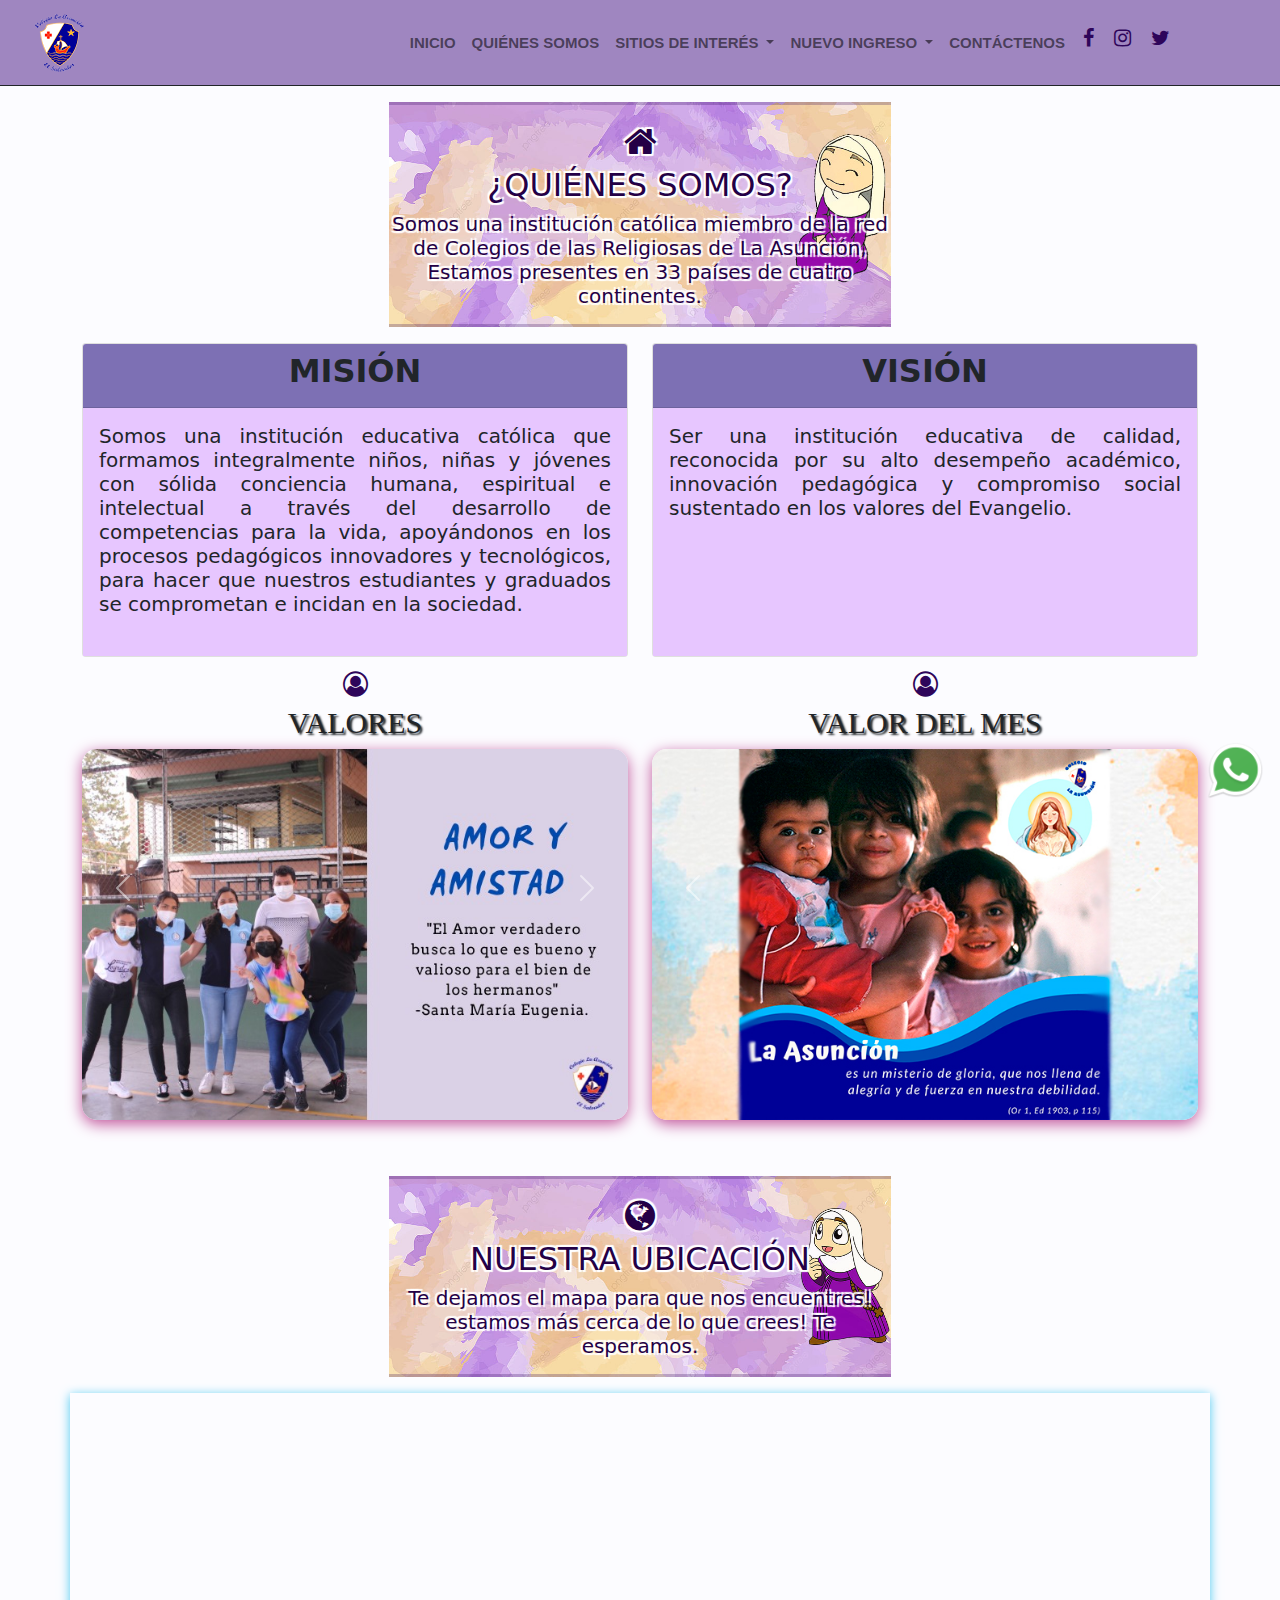
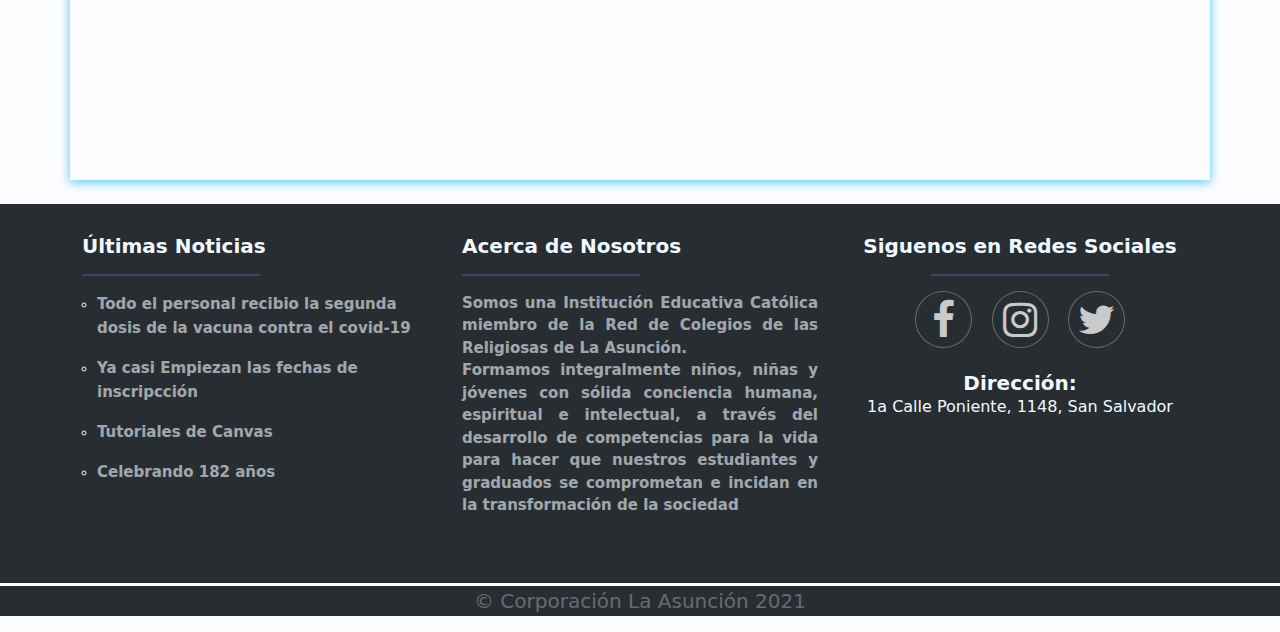
<file: quienes.html>
<!DOCTYPE html>
<html lang="es">
<head>
	<meta charset="UTF-8">
	<meta name="viewport" content="width=device-width, initial-scale=1.0">
	<title>Colegio La Asunción - SV</title>
	<meta name="description" content="corporacion la asuncion">
	<link rel="shortcut icon" href="images/logo.png" />

	<!-- boostrap -->
	<link rel="stylesheet" href="css/bootstrap.min.css">

	<!-- Font -->
	<link rel="stylesheet" href="css/font/font-awesome.min.css">

	<!-- redes sociales navbar -->
	<link rel="stylesheet" href="https://maxcdn.bootstrapcdn.com/font-awesome/4.7.0/css/font-awesome.min.css"/>

	<!-- NavBar -->
	<link rel="stylesheet" href="css/paginas/navbar.css">

	<!-- Titulos -->
	<link rel="stylesheet" href="css/paginas/Unoticias.css">

	<!-- Quienes somos -->
	<link rel="stylesheet" href="css/paginas/quienes.css">

	<!-- Footer -->
	<link rel="stylesheet" href="css/paginas/footer.css">


</head>
<body id="body-quienes">
	

	<!-- Navbar -->
	<nav class="navbar sticky-top navbar-light navbar-expand-lg border-bottom border-dark" style="background-color: #9f86c0;">

		    <a class="navbar-brand nav-image" href="index.html">
		      <img src="images/logo.png" alt="La Asunción">
		    </a>

		    <button class="navbar-toggler navbar-toggler-right toggle" type="button" data-bs-toggle="collapse" data-bs-target="#navbarNavDropdown" aria-controls="navbarNavDropdown" aria-expanded="false" aria-label="Toggle navigation">
		      <span class="navbar-toggler-icon"></span>
		    </button>
		    <div class="collapse navbar-collapse justify-content-end bar" id="navbarNavDropdown">
		      <ul class="navbar-nav items">
		        <li class="nav-item p">
		          <a class="nav-link a" aria-current="page" href="index.html">inicio</a>
		        </li>
		        <li class="nav-item p">
		          <a class="nav-link" href="quienes.html">quiénes somos</a>
		        </li>
		        <li class="nav-item dropdown p">
		          <a class="nav-link dropdown-toggle" href="#" id="navbarDropdownMenuLink" role="button" data-bs-toggle="dropdown" aria-expanded="false">
		            sitios de interés
		          </a>
		          <ul class="dropdown-menu submenu" aria-labelledby="navbarDropdownMenuLink">
		            <li><a class="dropdown-item a" href="sitios.html">Plataforma y Correo</a></li>
		            <li><a class="dropdown-item a" href="noticias.html">Noticias</a></li>
		            <li><a class="dropdown-item a" href="galeria.html">Galería</a></li>
		            <li><hr class="dropdown-divider"></li>
		            <li><a class="dropdown-item a" href="https://sites.google.com/view/biblioteca-monseor-romero/inicio" target="_blank">Biblioteca Online</a></li>
		          </ul>
		        </li>
		        <li class="nav-item dropdown p">
		          <a class="nav-link dropdown-toggle" href="#" id="navbarDropdownMenuLink" role="button" data-bs-toggle="dropdown" aria-expanded="false">
		            nuevo ingreso
		          </a>
		          <ul class="dropdown-menu submenu" aria-labelledby="navbarDropdownMenuLink">
		            <li><a class="dropdown-item a" href="oferta.php">Oferta Académica</a></li>
		            <li><a class="dropdown-item a" href="solicitud_info.php">Admisión 2022</a></li>
		          </ul>
		        </li>
		        <li class="nav-item p">
		          <a class="nav-link" href="contactenos.html">contáctenos</a>
		        </li>
		        <li><a href="https://www.facebook.com/colegiolaasuncionsv" target="_blank"><i aria-hidden='true' class='fa fa-facebook redes'/></i></a></li>
		        <li><a href="https://www.instagram.com/laasuncionsv/" target="_blank"><i aria-hidden='true' class='fa fa-instagram redes'/></i></a></li>
                <li><a href="https://twitter.com/laasuncionsv?lang=es" target="_blank"><i aria-hidden='true' class='fa fa-twitter redes'/></i></a></li>
                
		      </ul>

		    </div>			    
	</nav>

	<!-- Quienes Somos-->
	<div class="container">
		<div class="row">
			<center>
				<div class="col-md-6">
					<div class="acerca" style="background-image: url(images/fondodos.jpg); background-repeat: no-repeat; background-size: cover; background-position: center;">
			      <hr class="hrN">
			      	<i class="fa fa-home iconN" aria-hidden="true"></i>
				      <h2>¿QUIÉNES SOMOS?</h2>
				      <div class="text"><h5>Somos una institución católica miembro de la red de Colegios de las Religiosas de La Asunción,
																		Estamos presentes en 33 países de cuatro continentes.</h5></div>
			      <hr class="hrN">
			     </div>
			  </div>
	  	</center>
	  </div>
	</div>

	<!-- Misio, Vision -->

	<div class="container">
		<div class="row">
			<div class="col-md-6">
				<div class="card text-dark mb-3 h-100" style="max-width:100%;">
				  <div class="card-header colorM"><center><h2><b>MISIÓN</b></h2></center></div>
				  <div class="card-body colorMB">
				    <h5 class="card-title" align="justify">Somos una institución educativa católica que formamos integralmente niños, niñas y jóvenes con sólida conciencia humana, espiritual e intelectual a través del desarrollo de competencias para la vida, apoyándonos en los procesos pedagógicos innovadores y tecnológicos, para hacer que nuestros estudiantes y graduados se comprometan e incidan en la sociedad.</h5>
				  </div>
				</div>
			</div>
			<div class="col-md-6">
				<div class="card text-dark mb-3 h-100" style="max-width: 100%;">
				  <div class="card-header colorV"><center><h2><b>VISIÓN</b></h2></center></div>
				  <div class="card-body colorVB">
				    <h5 class="card-title" align="justify">Ser una institución educativa de calidad, reconocida por su alto desempeño académico, innovación pedagógica y compromiso social sustentado en los valores del Evangelio.</h5>
				  </div>
				</div>
			</div>
		</div>
	</div>

  <!-- Valores -->
	<div class="container divV">
		<div class="row">
			<div class="col-md-6">
				<div id="carouselExampleFade" class="carousel slide carousel-fade" data-bs-ride="carousel">
					<center><i class="fa fa-user-circle-o iconV" aria-hidden="true"></i></center>
					<center><h2 class="texttitu">VALORES</h2></center>
				  <div class="carousel-inner imgV">
				    <div class="carousel-item active">
				      <img src="images/valores/amor.jpeg" class="d-block w-100" alt="...">
				    </div>
				    <div class="carousel-item">
				      <img src="images/valores/compromiso.jpeg" class="d-block w-100" alt="...">
				    </div>
				    <div class="carousel-item">
				      <img src="images/valores/fidelidad.jpeg" class="d-block w-100" alt="...">
				    </div>
				    <div class="carousel-item">
				      <img src="images/valores/justicia.jpeg" class="d-block w-100" alt="...">
				    </div>
				    <div class="carousel-item">
				      <img src="images/valores/rectitud.jpeg" class="d-block w-100" alt="...">
				    </div>
				    <div class="carousel-item">
				      <img src="images/valores/respeto.jpeg" class="d-block w-100" alt="...">
				    </div>
				    <div class="carousel-item">
				      <img src="images/valores/sencillez.jpeg" class="d-block w-100" alt="...">
				    </div>
				    <div class="carousel-item">
				      <img src="images/valores/servicio.jpeg" class="d-block w-100" alt="...">
				    </div>
				    <div class="carousel-item">
				      <img src="images/valores/solidaridad.jpeg" class="d-block w-100" alt="...">
				    </div>
				  </div>
				  <button class="carousel-control-prev" type="button" data-bs-target="#carouselExampleFade" data-bs-slide="prev">
				    <span class="carousel-control-prev-icon" aria-hidden="true"></span>
				    <span class="visually-hidden">Previous</span>
				  </button>
				  <button class="carousel-control-next" type="button" data-bs-target="#carouselExampleFade" data-bs-slide="next">
				    <span class="carousel-control-next-icon" aria-hidden="true"></span>
				    <span class="visually-hidden">Next</span>
				  </button>
				</div>
			</div>
			<div class="col-md-6">
				<div id="carouselExampleInterval" class="carousel slide" data-bs-ride="carousel">
					<center><i class="fa fa-user-circle-o iconV" aria-hidden="true"></i></center>
					<center><h2 class="texttitu">VALOR DEL MES</h2></center>
				  <div class="carousel-inner imgV">
				    <div class="carousel-item active">
				      <img src="images/valormes/valormesuno.jpg" class="d-block w-100" alt="..." data-bs-interval="10000">
				    </div>
				    <div class="carousel-item">
				      <img src="images/valormes/valormes.jpg" class="d-block w-100" alt="...">
				    </div>
				    <div class="carousel-item">
				      <img src="images/valormes/valormesdos.jpg" class="d-block w-100" alt="...">
				    </div>
				    <div class="carousel-item">
				      <img src="images/valormes/valormestres.jpg" class="d-block w-100" alt="...">
				    </div>
				    <div class="carousel-item">
				      <img src="images/valormes/valormescuatro.jpg" class="d-block w-100" alt="...">
				    </div>
				  </div>
				  <button class="carousel-control-prev" type="button" data-bs-target="#carouselExampleInterval" data-bs-slide="prev">
				    <span class="carousel-control-prev-icon" aria-hidden="true"></span>
				    <span class="visually-hidden">Previous</span>
				  </button>
				  <button class="carousel-control-next" type="button" data-bs-target="#carouselExampleInterval" data-bs-slide="next">
				    <span class="carousel-control-next-icon" aria-hidden="true"></span>
				    <span class="visually-hidden">Next</span>
				  </button>
				</div>
			</div>
		</div>
	</div>


	<!-- Ubicacion Maps-->
	<div class="container">
		<div class="row">
			<center>
				<div class="col-md-6">
					<div class="acerca" style="background-image: url(images/fondouno.jpg); background-repeat: no-repeat; background-size: cover; background-position: center;">
			      <hr class="hrN">
			      	<i class="fa fa-globe iconN" aria-hidden="true"></i>
				      <h2>NUESTRA UBICACIÓN</h2>
				      <div class="text"><h5>Te dejamos el mapa para que nos encuentres! estamos más cerca de lo que crees! Te esperamos.</h5></div>
			      <hr class="hrN">
			     </div>
			  </div>
	  	</center>
	  </div>
	</div>
	<div class="container">
		<div class="row">
			<div class="col-md-12 ubicacion">
					<iframe src="https://www.google.com/maps/embed?pb=!1m18!1m12!1m3!1d3876.2767494626523!2d-89.20429968513186!3d13.701681202144446!2m3!1f0!2f0!3f0!3m2!1i1024!2i768!4f13.1!3m3!1m2!1s0x8f6330f307ddc703%3A0x973faca83cf001e8!2sColegio%20La%20Asunci%C3%B3n!5e0!3m2!1ses-419!2ssv!4v1626298710911!5m2!1ses-419!2ssv" width="100%" height="380" style="border:0;" allowfullscreen="" loading="lazy"></iframe>
			</div>
		</div>
	</div><br>

	<!-- WhatsApp Chat -->
  <a href="https://api.whatsapp.com/send?phone=50376025460&text=Hola!&nbsp;Me&nbsp;podrían&nbsp;brindar&nbsp;información?" class="appWhatsapp" target="_blank">
    <img src="images/Whatsapp.png" alt="Whatsapp">
  </a>

  <!-- Messenger plugin del chat Code -->
    <div id="fb-root"></div>

    <!-- Your plugin del chat code --
    <div id="fb-customer-chat" class="fb-customerchat">
    </div>

    <script>
      var chatbox = document.getElementById('fb-customer-chat');
      chatbox.setAttribute("page_id", "640260806045532");
      chatbox.setAttribute("attribution", "page_inbox");

      window.fbAsyncInit = function() {
        FB.init({
          xfbml            : true,
          version          : 'v11.0'
        });
      };

      (function(d, s, id) {
        var js, fjs = d.getElementsByTagName(s)[0];
        if (d.getElementById(id)) return;
        js = d.createElement(s); js.id = id;
        js.src = 'https://connect.facebook.net/es_LA/sdk/xfbml.customerchat.js';
        fjs.parentNode.insertBefore(js, fjs);
      }(document, 'script', 'facebook-jssdk'));
    </script>

	<!-- Footer -->
	<div class="footer-dark">
	    <footer>
	        <div class="container">
	            <div class="row">
	                <div class="col-sm-6 col-md-4 item">
	                    <h3>Últimas Noticias</h3><hr class="hr">
	                    <ul>
			              <li class="u"><a href="#"><p align="left">Todo el personal recibio la segunda dosis de la vacuna contra el covid-19</p></a></li>
			              <li class="u"><a href="#"><p align="left">Ya casi Empiezan las fechas de inscripcción</p></a></li>
			              <li class="u"><a href="#"><p align="left">Tutoriales de Canvas</p></a></li>
			              <li class="u"><a href="#"><p align="left">Celebrando 182 años</p></a></li>
			            </ul>
	                </div>
	                <div class="col-md-4 item text">
	                    <h3>Acerca de Nosotros</h3><hr class="hr">
	                    <p align="justify">Somos una Institución Educativa Católica miembro de la Red de Colegios de las Religiosas de La Asunción.<br>

							Formamos integralmente niños, niñas y jóvenes con sólida conciencia humana, espiritual e intelectual, a través del desarrollo de competencias para la vida para hacer que nuestros estudiantes y graduados se comprometan e incidan en la transformación de la sociedad</p>
	                </div>
	                <div class="col item social"> <h3>Siguenos en Redes Sociales</h3><center><hr class="hr"></center>
	                	<a href="https://www.facebook.com/colegiolaasuncionsv" target="_blank"><i class="fa fa-facebook redesf"></i></a>
	                	<a href="https://www.instagram.com/laasuncionsv/" target="_blank"><i class="fa fa-instagram redesf"></i></a>
	                	<a href="https://twitter.com/laasuncionsv?lang=es" target="_blank"><i class="fa fa-twitter redesf"></i></a><br><br>
	                	<h3>Dirección:</h3><p>1a Calle Poniente, 1148, San Salvador</p></div>
	            </div>
	            
	            
	            
	        </div>
	    </footer>
	</div>

	<!-- SSL -->
	<div class="cert d-none d-md-block">
				<center>
	            	<p class="copyright">© Corporación La Asunción 2021</p>
	            	<span id="siteseal"><script async type="text/javascript" src="https://seal.starfieldtech.com/getSeal?sealID=hhTdukaSiaoA1QEZfbR8whb3d4AvOkJzgNb5v4oN0z4thwvhJ1BgRRNYgdxV"></script></span>
	      </center>
	</div>

	<!-- Script de Navbar estatico y cambio de color -->
	<style type="text/css">
		.color{
			background-color: rgba(181, 160, 213, 0.93) !important;
		}
	</style>
	<script type="text/javascript">
		var nav = document.querySelector('nav');

			window.addEventListener('scroll', function (){

				if (window.pageYOffset > 100) {
					nav.classList.add('color','shadow');
				}else{
					nav.classList.remove('color','shadow');
				}
		});
		var button = document.querySelector('button');

			window.addEventListener('scroll', function (){

				if (window.pageYOffset > 100) {
					button.classList.add('color','shadow');
				}else{
					button.classList.remove('color','shadow');
				}
		});
	</script>

	<!-- jQuery -->	
	<script src="js/jquery-3.6.0.min.js"></script>
	<script src="js/bootstrap.min.js"></script>

	
	
</body>
</html>
</file>
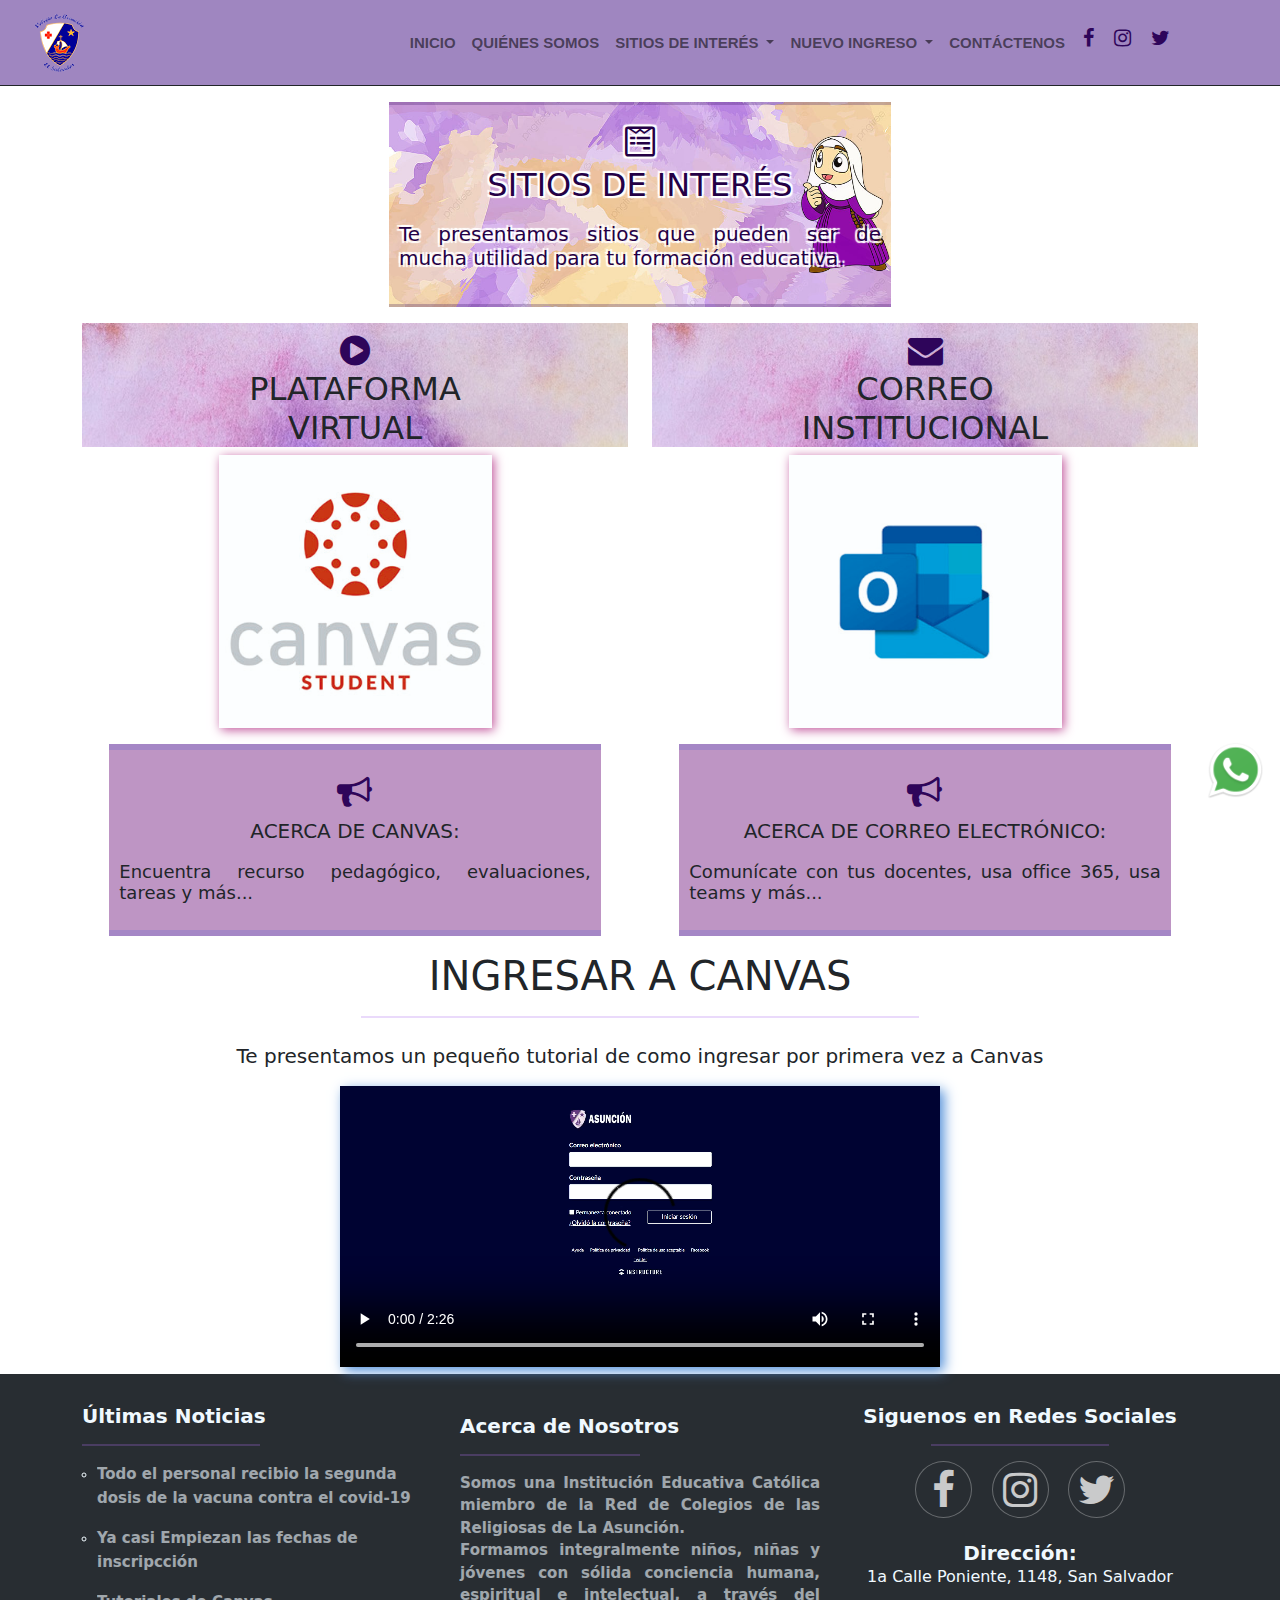
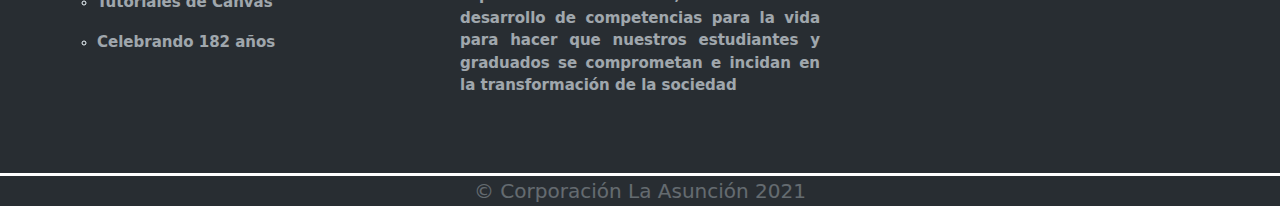
<file: sitios.html>
<!DOCTYPE html>
<html lang="es">
<head>
	<meta charset="UTF-8">
	<meta name="viewport" content="width=device-width, initial-scale=1.0">
	<title>Colegio La Asunción - SV</title>
	<meta name="description" content="corporacion la asuncion">
	<link rel="shortcut icon" href="images/logo.png" />

	<!-- boostrap -->
	<link rel="stylesheet" href="css/bootstrap.min.css">

	<!-- Font -->
	<link rel="stylesheet" href="css/font/font-awesome.min.css">

	<!-- redes sociales navbar -->
	<link rel="stylesheet" href="https://maxcdn.bootstrapcdn.com/font-awesome/4.7.0/css/font-awesome.min.css"/>

	<!-- NavBar -->
	<link rel="stylesheet" href="css/paginas/navbar.css">

	<!-- Titulos -->
	<link rel="stylesheet" href="css/paginas/Unoticias.css">

	<!-- Quienes somos -->
	<link rel="stylesheet" href="css/paginas/sitios.css">

	<!-- Footer -->
	<link rel="stylesheet" href="css/paginas/footer.css">


</head>
<body id="body-quienes">
	

	<!-- Navbar -->
	<nav class="navbar sticky-top navbar-light navbar-expand-lg border-bottom border-dark" style="background-color: #9f86c0;">

		    <a class="navbar-brand nav-image" href="index.html">
		      <img src="images/logo.png" alt="La Asunción">
		    </a>

		    <button class="navbar-toggler navbar-toggler-right toggle" type="button" data-bs-toggle="collapse" data-bs-target="#navbarNavDropdown" aria-controls="navbarNavDropdown" aria-expanded="false" aria-label="Toggle navigation">
		      <span class="navbar-toggler-icon"></span>
		    </button>
		    <div class="collapse navbar-collapse justify-content-end bar" id="navbarNavDropdown">
		      <ul class="navbar-nav items">
		        <li class="nav-item p">
		          <a class="nav-link a" aria-current="page" href="index.html">inicio</a>
		        </li>
		        <li class="nav-item p">
		          <a class="nav-link" href="quienes.html">quiénes somos</a>
		        </li>
		        <li class="nav-item dropdown p">
		          <a class="nav-link dropdown-toggle" href="#" id="navbarDropdownMenuLink" role="button" data-bs-toggle="dropdown" aria-expanded="false">
		            sitios de interés
		          </a>
		          <ul class="dropdown-menu submenu" aria-labelledby="navbarDropdownMenuLink">
		            <li><a class="dropdown-item a" href="sitios.html">Plataforma y Correo</a></li>
		            <li><a class="dropdown-item a" href="noticias.html">Noticias</a></li>
		            <li><a class="dropdown-item a" href="galeria.html">Galería</a></li>
		            <li><hr class="dropdown-divider"></li>
		            <li><a class="dropdown-item a" href="https://sites.google.com/view/biblioteca-monseor-romero/inicio" target="_blank">Biblioteca Online</a></li>
		          </ul>
		        </li>
		        <li class="nav-item dropdown p">
		          <a class="nav-link dropdown-toggle" href="#" id="navbarDropdownMenuLink" role="button" data-bs-toggle="dropdown" aria-expanded="false">
		            nuevo ingreso
		          </a>
		          <ul class="dropdown-menu submenu" aria-labelledby="navbarDropdownMenuLink">
		            <li><a class="dropdown-item a" href="oferta.php">Oferta Académica</a></li>
		            <li><a class="dropdown-item a" href="solicitud_info.php">Admisión 2022</a></li>
		          </ul>
		        </li>
		        <li class="nav-item p">
		          <a class="nav-link" href="contactenos.html">contáctenos</a>
		        </li>
		        <li><a href="https://www.facebook.com/colegiolaasuncionsv" target="_blank"><i aria-hidden='true' class='fa fa-facebook redes'/></i></a></li>
		        <li><a href="https://www.instagram.com/laasuncionsv/" target="_blank"><i aria-hidden='true' class='fa fa-instagram redes'/></i></a></li>
                <li><a href="https://twitter.com/laasuncionsv?lang=es" target="_blank"><i aria-hidden='true' class='fa fa-twitter redes'/></i></a></li>
                
		      </ul>

		    </div>			    
	</nav>

	<!-- Quienes Somos-->
	<div class="container">
		<div class="row">
			<center>
				<div class="col-md-6">
					<div class="tituloS" style="background-image: url(images/fondouno.jpg); background-repeat: no-repeat; background-size: cover; background-position: center;">
			      <hr class="hrN">
			      	<i class="fa fa-wpforms iconN" aria-hidden="true"></i>
				      <h2>SITIOS DE INTERÉS</h2>
				      <div class="text"><h5>Te presentamos sitios que pueden ser de mucha utilidad para tu formación educativa.</h5></div>
			      <hr class="hrN">
			     </div>
			  </div>
	  	</center>
	  </div>
	</div>

	<!-- Sitios -->
	<div class="container">
	  <div class="row">
		    <div class="col-md-6">
		      <center style="background-image: url(images/fondoS.jpg);"><i class="fa fa-play-circle iconS" aria-hidden="true"></i><h2>PLATAFORMA<br>VIRTUAL</h2></center>
		      <center><a href="https://asuncion.instructure.com/login/canvas" target="_blank"><img class="imgsitios" src="images/sitios/canvas.jpg" width="50%"></a></center>
		      			<center>
		              <div class="acercaS">
		                <hr class="hrS">
		                <center><div class="icon-box iconS"><i class="fa fa-bullhorn" aria-hidden="true"></i></div></center>
		                <center><h5>ACERCA DE CANVAS:</h5></center>
		                <div><h5  class="text">Encuentra recurso pedagógico, evaluaciones, tareas y más...</h5></div>
		                <hr class="hrS">
		              </div>
		            </center>
		    </div>
		    
		    <div class="col-md-6">
		    	<center></center>
		      <center  style="background-image: url(images/fondoS.jpg);"><i class="fa fa-envelope iconS" aria-hidden="true"></i><h2>CORREO<br> INSTITUCIONAL</h2></center>
		      <center><a href="https://outlook.office.com/mail" target="_blank"><img class="imgsitios" src="images/sitios/correo.jpg" width="50%" ></a></center>
		      			<center>
		              <div class="acercaS">
		                <hr class="hrS">
		                  <center><div class="icon-box iconS"><i class="fa fa-bullhorn" aria-hidden="true"></i></div></center>
		                  <center><h5>ACERCA DE CORREO ELECTRÓNICO:</h5></center>
		                  <div><h5 class="text">Comunícate con tus docentes, usa office 365, usa teams y más...</h5></div>
		                <hr class="hrS">
		              </div>
		            </center>
		    </div>
	  </div>
	</div>

    <!--Section Title-->
		  <div class="container">
		    <div class="row">
		      <div class="col-md-12">
		          <center><h1>INGRESAR A CANVAS</h1>
		  				<hr class="hr"></center>
		      </div>
		    </div>
		  </div>
		  <div class="text"><center><h5>Te presentamos un pequeño tutorial de como ingresar por primera vez a Canvas</h5></center> </div>
		  <center>
		        <video controls>
		            <source src="images/tutocanvas.mp4" type="video/mp4">
		        </video>
		  </center>

	<!-- WhatsApp Chat -->
  <a href="https://api.whatsapp.com/send?phone=50376025460&text=Hola!&nbsp;Me&nbsp;podrían&nbsp;brindar&nbsp;información?" class="appWhatsapp" target="_blank">
    <img src="images/Whatsapp.png" alt="Whatsapp">
  </a>

  <!-- Messenger plugin del chat Code -->
    <div id="fb-root"></div>

    <!-- Your plugin del chat code --
    <div id="fb-customer-chat" class="fb-customerchat">
    </div>

    <script>
      var chatbox = document.getElementById('fb-customer-chat');
      chatbox.setAttribute("page_id", "640260806045532");
      chatbox.setAttribute("attribution", "page_inbox");

      window.fbAsyncInit = function() {
        FB.init({
          xfbml            : true,
          version          : 'v11.0'
        });
      };

      (function(d, s, id) {
        var js, fjs = d.getElementsByTagName(s)[0];
        if (d.getElementById(id)) return;
        js = d.createElement(s); js.id = id;
        js.src = 'https://connect.facebook.net/es_LA/sdk/xfbml.customerchat.js';
        fjs.parentNode.insertBefore(js, fjs);
      }(document, 'script', 'facebook-jssdk'));
    </script>

	<!-- Footer -->
	<div class="footer-dark">
	    <footer>
	        <div class="container">
	            <div class="row">
	                <div class="col-sm-6 col-md-4 item">
	                    <h3>Últimas Noticias</h3><hr class="hr">
	                    <ul>
			              <li class="u"><a href="#"><p align="left">Todo el personal recibio la segunda dosis de la vacuna contra el covid-19</p></a></li>
			              <li class="u"><a href="#"><p align="left">Ya casi Empiezan las fechas de inscripcción</p></a></li>
			              <li class="u"><a href="#"><p align="left">Tutoriales de Canvas</p></a></li>
			              <li class="u"><a href="#"><p align="left">Celebrando 182 años</p></a></li>
			            </ul>
	                </div>
	                <div class="col-md-4 item text">
	                    <h3>Acerca de Nosotros</h3><hr class="hr">
	                    <p align="justify">Somos una Institución Educativa Católica miembro de la Red de Colegios de las Religiosas de La Asunción.<br>

							Formamos integralmente niños, niñas y jóvenes con sólida conciencia humana, espiritual e intelectual, a través del desarrollo de competencias para la vida para hacer que nuestros estudiantes y graduados se comprometan e incidan en la transformación de la sociedad</p>
	                </div>
	                <div class="col item social"> <h3>Siguenos en Redes Sociales</h3><center><hr class="hr"></center>
	                	<a href="https://www.facebook.com/colegiolaasuncionsv" target="_blank"><i class="fa fa-facebook redesf"></i></a>
	                	<a href="https://www.instagram.com/laasuncionsv/" target="_blank"><i class="fa fa-instagram redesf"></i></a>
	                	<a href="https://twitter.com/laasuncionsv?lang=es" target="_blank"><i class="fa fa-twitter redesf"></i></a><br><br>
	                	<h3>Dirección:</h3><p>1a Calle Poniente, 1148, San Salvador</p></div>
	            </div>
	            
	            
	            
	        </div>
	    </footer>
	</div>

	<!-- SSL -->
	<div class="cert d-none d-md-block">
				<center>
	            	<p class="copyright">© Corporación La Asunción 2021</p>
	            	<span id="siteseal"><script async type="text/javascript" src="https://seal.starfieldtech.com/getSeal?sealID=hhTdukaSiaoA1QEZfbR8whb3d4AvOkJzgNb5v4oN0z4thwvhJ1BgRRNYgdxV"></script></span>
	      </center>
	</div>

	<!-- Script de Navbar estatico y cambio de color -->
	<style type="text/css">
		.color{
			background-color: rgba(181, 160, 213, 0.93) !important;
		}
	</style>
	<script type="text/javascript">
		var nav = document.querySelector('nav');

			window.addEventListener('scroll', function (){

				if (window.pageYOffset > 100) {
					nav.classList.add('color','shadow');
				}else{
					nav.classList.remove('color','shadow');
				}
		});
		var button = document.querySelector('button');

			window.addEventListener('scroll', function (){

				if (window.pageYOffset > 100) {
					button.classList.add('color','shadow');
				}else{
					button.classList.remove('color','shadow');
				}
		});
	</script>

	<!-- jQuery -->	
	<script src="js/jquery-3.6.0.min.js"></script>
	<script src="js/bootstrap.min.js"></script>

	
	
</body>
</html>
</file>
<file: css/paginas/modal.css>
/* VENTANA MODAL */

.pop-up{
    background: rgba(48, 48, 48, 0.5);
    position: fixed;
    top: 0;
    bottom: 0;
    left: 0;
    right: 0;
    margin-top: 85px;
    display: flex;
    justify-content: center;
    align-items: center;
    visibility: hidden;
}

.pop-up-wrap{
    display: flex;
    align-items: center;
    width: 90%;
    max-width: 850px;
    transform: scale(0.6);
    opacity: 0;
    transition: .3s ease all;
}

.pop-up-title{
    flex-basis: 0;
    flex-grow:1.5;
    height: 460px;
    display: flex;
    flex-direction: column;
    justify-content: center;
    align-items: center;
    position: relative;
}

.pop-up-title::after{
    content: '';
    position: absolute;
    background: rgba(181, 160, 213, 0.68);
    top: 0;
    bottom: 0;
    left: 0;
    right: 0;
}

.pop-up-title::before{
    content: '';
    position: absolute;
    top: 0;
    bottom: 0;
    left: 0;
    right: 0;
    box-shadow: 0px 0px 10px 3px rgba(0, 0, 0, 0.3);
    z-index: -1;
}

.pop-up-title h2,
.pop-up-title p{
    z-index: 10;
    color: #ff;
}

.pop-up-title h2{
    font-family: 'Chiller';
    font-size: 80px;
}


.pop-up-title p{
    font-size: 20px;
    font-weight: 300;
}

.subcription{
    background: #86709D;
    flex-basis: 0;
    flex-grow: 2;
    height: 500px;
    display: flex;
    flex-direction: column;
    justify-content: space-between;
    align-items: center;
    position: relative;
    text-align: center;
}

.sub-content{
    width: 75%;
}

.sub-content h2{
    font-weight: 500;
    font-size: 40px;
    text-shadow: -2px -2px 1px white, 2px 2px 1px white, -2px 2px 1px white, 2px -2px 1px white;
    color: #1F4068;
    margin-bottom: 15px;
}

.sub-content p{
    font-weight: 500;
    color: #1bc59b;
    margin-bottom: 30px;
}

.line{
    width: 100%;
    height: 20px;
    background: #6930c3;
    box-shadow: 0px 2px 10px 0px #deaaff;
}
.close{
    color: #F3F3F9;
}


#close{
    position: absolute;
    top: 20px;
    right: 15px;
    font-size: 30px;
    color: #3D106D;
    cursor: pointer;
}

.sub-content img {
width: 100%;
height: auto;
box-shadow: 0px 2px 10px 0px #deaaff;
}

.pop-up.show{
    visibility: visible;
}

.pop-up-wrap.show{
    transform: scale(1);
    opacity: 1;
}

@media only screen and (max-width: 500px){
    .pop-up-title{
        display: none;
    }

}

@media only screen and (max-width: 1024px){
    .subcription{
        width: 50%;
        height: 300px;
    }

}

@media only screen and (max-width: 320px){
    .subcription{
        width: 50%;
        height: auto;
    }

}

@media only screen and (max-width: 320px){
    .sub-content h2{
        font-size: 20px;
    }
</file>
<file: css/paginas/banner.css>
.content{
			margin-top: 10px;
			width: 100%;
			height: 430px;
			height: auto;
			background-size: cover;
			position: relative;
		}
		.rows{
			margin-right: 5px;
		}

		.content:before{
			content: "";
			width: 100%;
			height: 100%;
			background-color: black;
			position: absolute;
			opacity: 0.6;
		}

		.content h1, p{
			position: relative;
			margin: 20px;
		}

		.titleBanner{
			padding-top: 110px;
			color: white;
		}

		.phraseBanner{
			text-transform: uppercase;
			font-size: 18px;
			color: white;

		}
		.numbers{
			color: #A26AB7;
			font-size: 50px;
			font-family: 'Raleway', sans-serif;
			font-weight: 600;
		}

		.phraseNum{
			color: white;
			font-size: 20px;
			text-transform: uppercase;
			float: right;
		}

		@media only screen and (max-width: 204px){
    .phraseBanner{
			font-size: 17px;
		}

}
</file>
<file: css/paginas/navbar.css>
#body-index{
	background: #F5EFFA;
}
.body-bannersec{
	background:  rgba(181, 146, 233, 0.2);
	margin-bottom: 30px;
}
/* Margen de la imagen en navbar */
.nav-image{
	margin-left: 30px;
}
/* Icono del Responsive */
.toggle{
	margin-right: 10px;
	background-color: #7D6497;
	border-radius: 10px;
	box-shadow: 0px 2px 10px 0px #6F22C1;
}
/* margen de la barra de pestañas principales*/
.bar{
	margin-right: 10px;
	margin-right: 100px;
}
/* margen del menu responsive*/
.items{
	margin-left: 15px;
}
/* Fuente principal en navbar */
.items .p > a {
	font-family: 'Raleway', sans-serif;
	font-size: 15px;
	font-weight: 700;
	line-height: 30px;
	color: #555;
	padding-top: 0;
	padding-bottom: 0;
	text-transform: uppercase;
}
/* Iconos de redes en navbar */
.redes{
	color: #2E055A;
	margin-right: 10px;
	margin-left: 10px;
	font-size: 20px;
}
/* Submenu */
.submenu{
	background-color: #E9DAF9;
	border-radius: 7px;
}
.submenu li a:hover{
	border-radius: 10px;
		background-color: #D3B9F3;
}
/* Make the image fully responsive */
.carousel-inner img {
    width: 100%;
    height: 100%;
}
.span{
  position: fixed;
  left: 0px;
  bottom: 0px;
  width: 50px;
  z-index: 1000;
}
</file>
<file: css/paginas/Unoticias.css>
.imgU{
	max-width: 400px;
	width: 100%;
	align-self: center;
}

.container-UN{
	margin-top: 30px;
}

.acerca{
	margin: 14px;
	font-size: 30px;
	font-weight: 900;
	color: #240046;
	text-shadow: -2px -2px 1px white, 2px 2px 1px white, -2px 2px 1px white, 2px -2px 1px white;
	width: 90%;
}

.hrN{

  border-bottom: 3px solid #2E055A;
}
.iconN{
	color: #240046;
	font-size: 35px;
}

.Titu{
	font-style: italic;
	text-decoration: none;
	text-align: center;
}

/* Ubicacion */
.ubicacion{
	box-shadow: 0px 2px 10px 0px #4cc9f0;
}
</file>
<file: css/paginas/footer.css>
.footer-dark {
  padding:30px 0;
  color:#f0f9ff;
  background-color:#282d32;
}

.footer-dark h3 {
  margin-top:0;
  margin-bottom:0px;
  font-weight:bold;
  font-size:20px;
}

.footer-dark ul {
  padding:0;
  list-style:none;
  line-height:1.6;
  font-size:14px;
  margin-bottom:0;
}

.footer-dark ul a {
  color:inherit;
  font-weight:bold;
  font-size:15px;
  text-decoration:none;
  opacity:0.6;
}
.hr{

  border-bottom: 2px solid #AE6FF0;
  max-width: 50%;

}
/* Iconos de redes del footer */
.redesf {
  margin-top: 8px;
  font-size: 40px;
}

.u { 
  list-style-type: circle;
  margin-left: 15px;
}

.footer-dark .cert span{
  position: relative;
  margin-bottom: 35px;
}

.footer-dark ul a:hover {
  opacity:0.8;
}

@media (max-width:767px) {
  .footer-dark .item:not(.social) {
    text-align:center;
    padding-bottom:20px;
  }
}

.footer-dark .item.text {
  margin-bottom:36px;
}

@media (max-width:767px) {
  .footer-dark .item.text {
    margin-bottom:0;
  }
}

.footer-dark .item.text p {
  font-weight:bold;
  font-size:15px;
  opacity:0.6;
  margin-bottom:0;
}

.footer-dark .item.social {
  text-align:center;
}

@media (max-width:991px) {
  .footer-dark .item.social {
    text-align:center;
    margin-top:20px;
  }
}

.footer-dark .item.social > a {
  font-size:50px;
  width:55px;
  height:55px;
  line-height:30px;
  display:inline-block;
  text-align:center;
  border-radius:50%;
  box-shadow:0 0 0 1px rgba(255,255,255,0.4);
  margin:0 8px;
  color:#fff;
  opacity:0.75;
}

.footer-dark .item.social > a:hover {
  background-color: #BE8AF5;
}

.cert .copyright {
  color:#f0f9ff;
  opacity:0.3;
  font-size:20px;
}
.cert {
  border-top-style: solid;
  border-top-color: white;
  background-color:#282d32;
}

/* Chat WhatsApp */
.appWhatsapp{
  position: fixed;
  right: 15px;
  bottom: 100px;
  width: 60px;
  z-index: 1000;
}

.appWhatsapp img{
  width: 100%;
  height: auto;
}
@media only screen and (max-width: 500px){
    .appWhatsapp{
      position: fixed;
      right: -10px;
      bottom: 100px;
      width: 60px;
      z-index: 1000;
    }
    .appWhatsapp img{
        width: 80%;
        height: auto;
    }

}
</file>
<file: css/paginas/contactenos.css>
.tituloC{

    background-color: #DBCAE9;
    font-size: 30px;
    font-weight: 900;
    color: #240046;
    text-shadow: -2px -2px 1px white, 2px 2px 1px white, -2px 2px 1px white, 2px -2px 1px white;
    width: 90%;
}
.hrC{

    border-bottom: 3px solid #2E055A;
}

.iconC{
    color: #2E055A;
    font-size: 38px;
}

/* Float four columns side by side */
.column {
  float: left;
  width: 25%;
  padding: 0 10px;
}

/* Remove extra left and right margins, due to padding */
.row {
  margin: 0 -5px;
  margin-top: 5px;
  margin-left: 3px;
  margin-right: 3px;
}

/* Clear floats after the columns */
.row:after {
  content: "";
  display: table;
  clear: both;
}

/* Responsive columns */
@media screen and (max-width: 600px) {
  .column {
    width: 100%;
    display: block;
    margin-bottom: 20px;
  }
}
@media screen and (max-width: 210px) {
  .h2 {
    font-size: 18px;
  }
}

/* Style the counter cards */
.card {
  border-radius: 5px;
  box-shadow: 0 4px 8px 0 #838BD4;
  padding: 0px;
  text-align: center;
  background-color: #B5B9D8;
  height: 290px;
  margin-bottom: 20px;
}
.card img:hover{
  filter: saturate(180%);
}

.card img{
  margin-top: 20px;
  border-radius: 5px;
  cursor: pointer;
  max-width: 100px;
}
.p{
  font-size: 15px;
  word-wrap: break-word;
}
</file>
<file: css/paginas/noticias.css>
#body-noticias{
	background: rgba(181, 146, 233, 0.2);
}

.tituloS{
	margin: 14px;
	font-size: 30px;
	font-weight: 900;
	color: #240046;
	text-shadow: -2px -2px 1px white, 2px 2px 1px white, -2px 2px 1px white, 2px -2px 1px white;
	width: 90%;
}

.hrN{
	border-bottom: 3px solid #2E055A;

}

.containerS{
	margin-top: 15px;
	margin-bottom: 10px;
}

.iconN{
	color: #2E055A;
	font-size: 35px;
}

.imgN{
	max-width: 900px; /* Maximum width */
	box-shadow: 0 2px 4px 2px #838BD4;
	border-top-left-radius: 20px;
	border-top-right-radius: 20px;
}

.imgN img {
	max-height: 300px;
	border-top-left-radius: 20px;
	border-top-right-radius: 20px;
}

.hrNs{
	border-bottom: 5px solid #a4133c;
	box-shadow: 0 2px 4px 2px #c9184a;
}
.textN{
	padding: 10px;
	text-align: justify;
	font-size: 20px;
	word-wrap: break-word;
}
.coll{
	margin-bottom: 25px;
}
</file>
<file: css/paginas/quienes.css>
#body-quienes{
	background: #FCFCFF;
}

.boxm{

	background-color: #f3d5a5;
}

.parra{
	text-align: justify;
	margin: 14px;
	font-size: 18px;
}

.texttitu{
	margin-top: 5px;
	font-family: optima;
	font-size: 30px;
	text-shadow: 2px 2px 2px ;
}

.hrM{

  border-bottom: 3px solid #2E055A;
}

.imgV{
	box-shadow: 0px 4px 15px 0px #c05299;
	border-radius: 15px;
}

.iconV{
	margin-top: 15px;
	color: #2E055A;
	font-size: 25px;
}
.divV{
	margin-bottom: 40px;
}

.divM{
	max-height: 300px;
}

.colorM{
	background-color: rgba(93, 76, 161, 0.8) !important;
}

.colorMB{
	background-color: #e7c6ff !important;
}

.colorV{
	background-color: rgba(93, 76, 161, 0.8) !important;
}

.colorVB{
	background-color: #e7c6ff !important;
}
</file>
<file: css/paginas/sitios.css>
.tituloS{
	margin: 14px;
	font-size: 30px;
	font-weight: 900;
	color: #240046;
	text-shadow: -2px -2px 1px white, 2px 2px 1px white, -2px 2px 1px white, 2px -2px 1px white;
	width: 90%;
}

.acercaS{

	background-color: #be95c4;
	width: 90%;
}

.text{

	padding: 10px;
	text-align: justify;
	font-size: 18px;	
}

.imgsitios{

	box-shadow: 2px 2px 10px #c05299;
}
.imgsitios:hover {

	filter: opacity(.5);
}

.hrS{

	border-bottom: 6px solid #5e60ce;
}

video {

    width: 100%;
    max-width: 600px;
    box-shadow: 4px 4px 12px #5390d9;
}

.iconS{
	margin-top: 10px;
	color: #2E055A;
	font-size: 35px;
}
</file>
